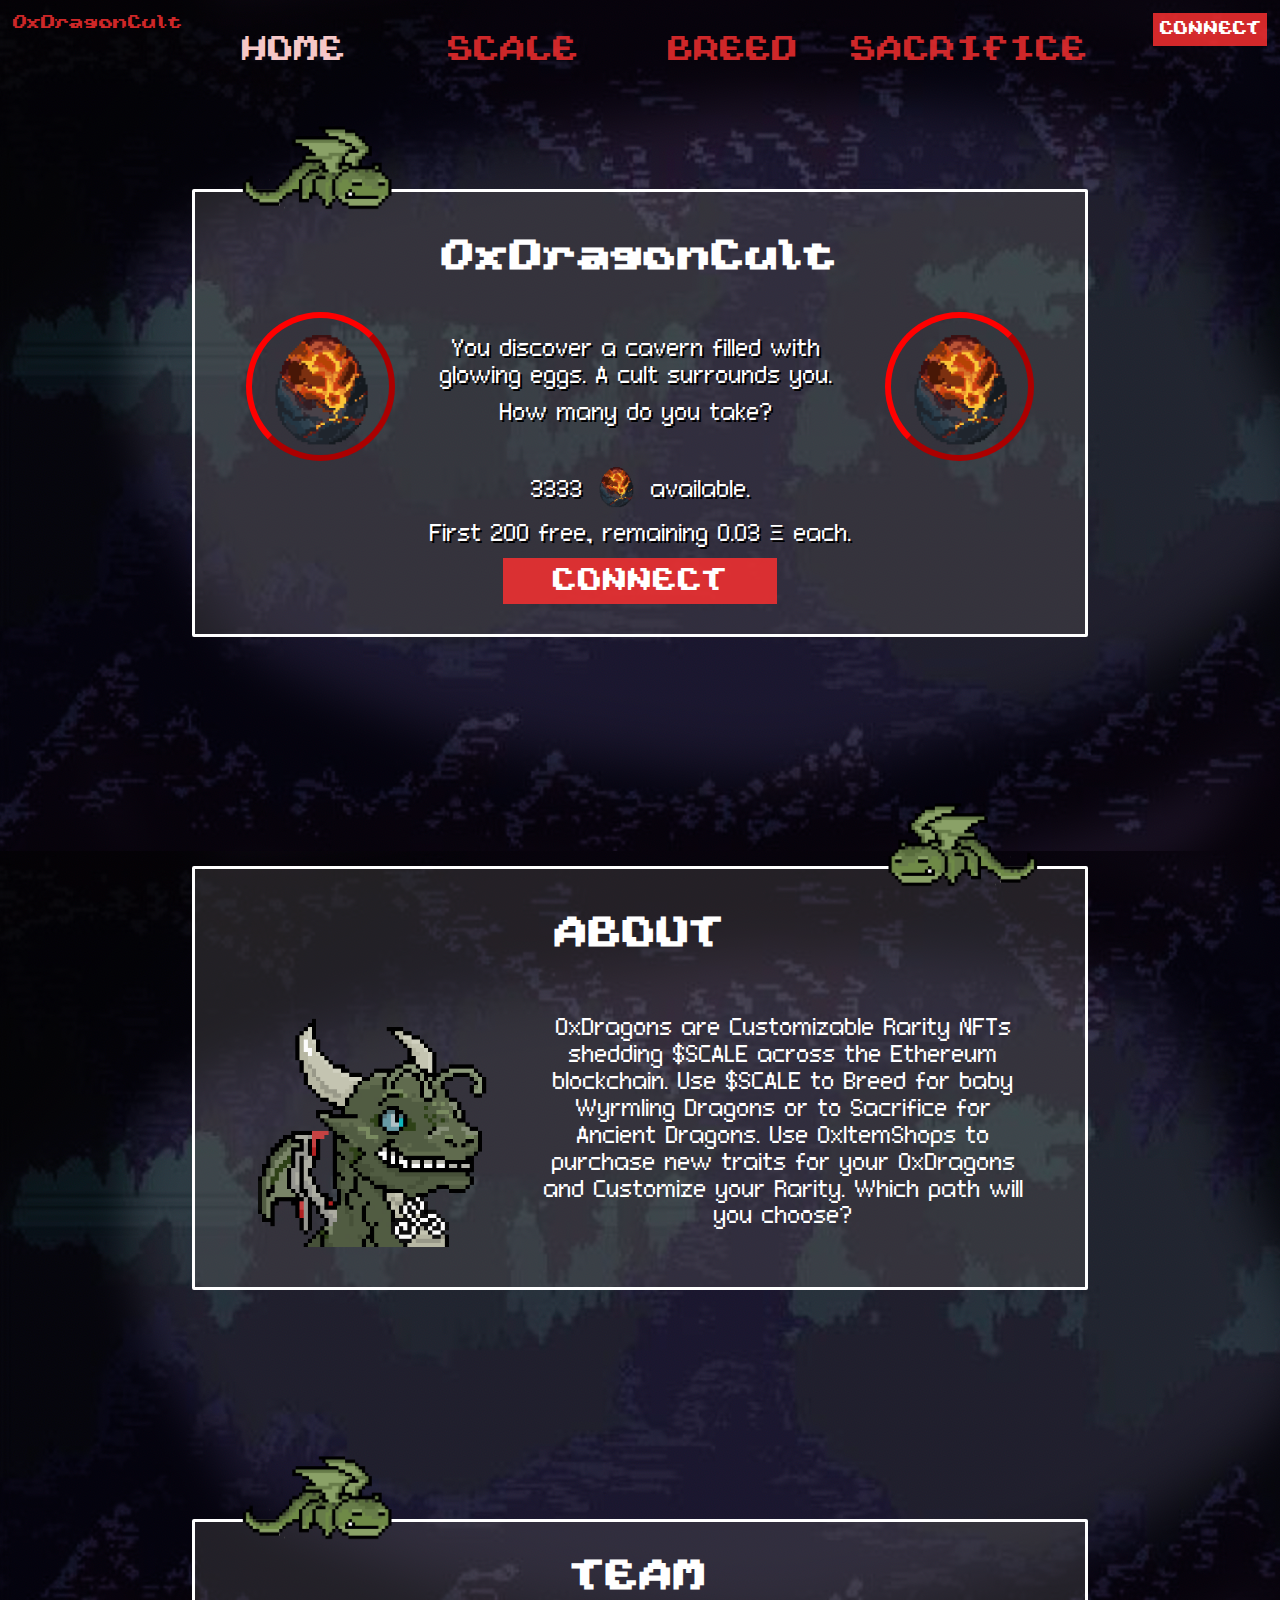
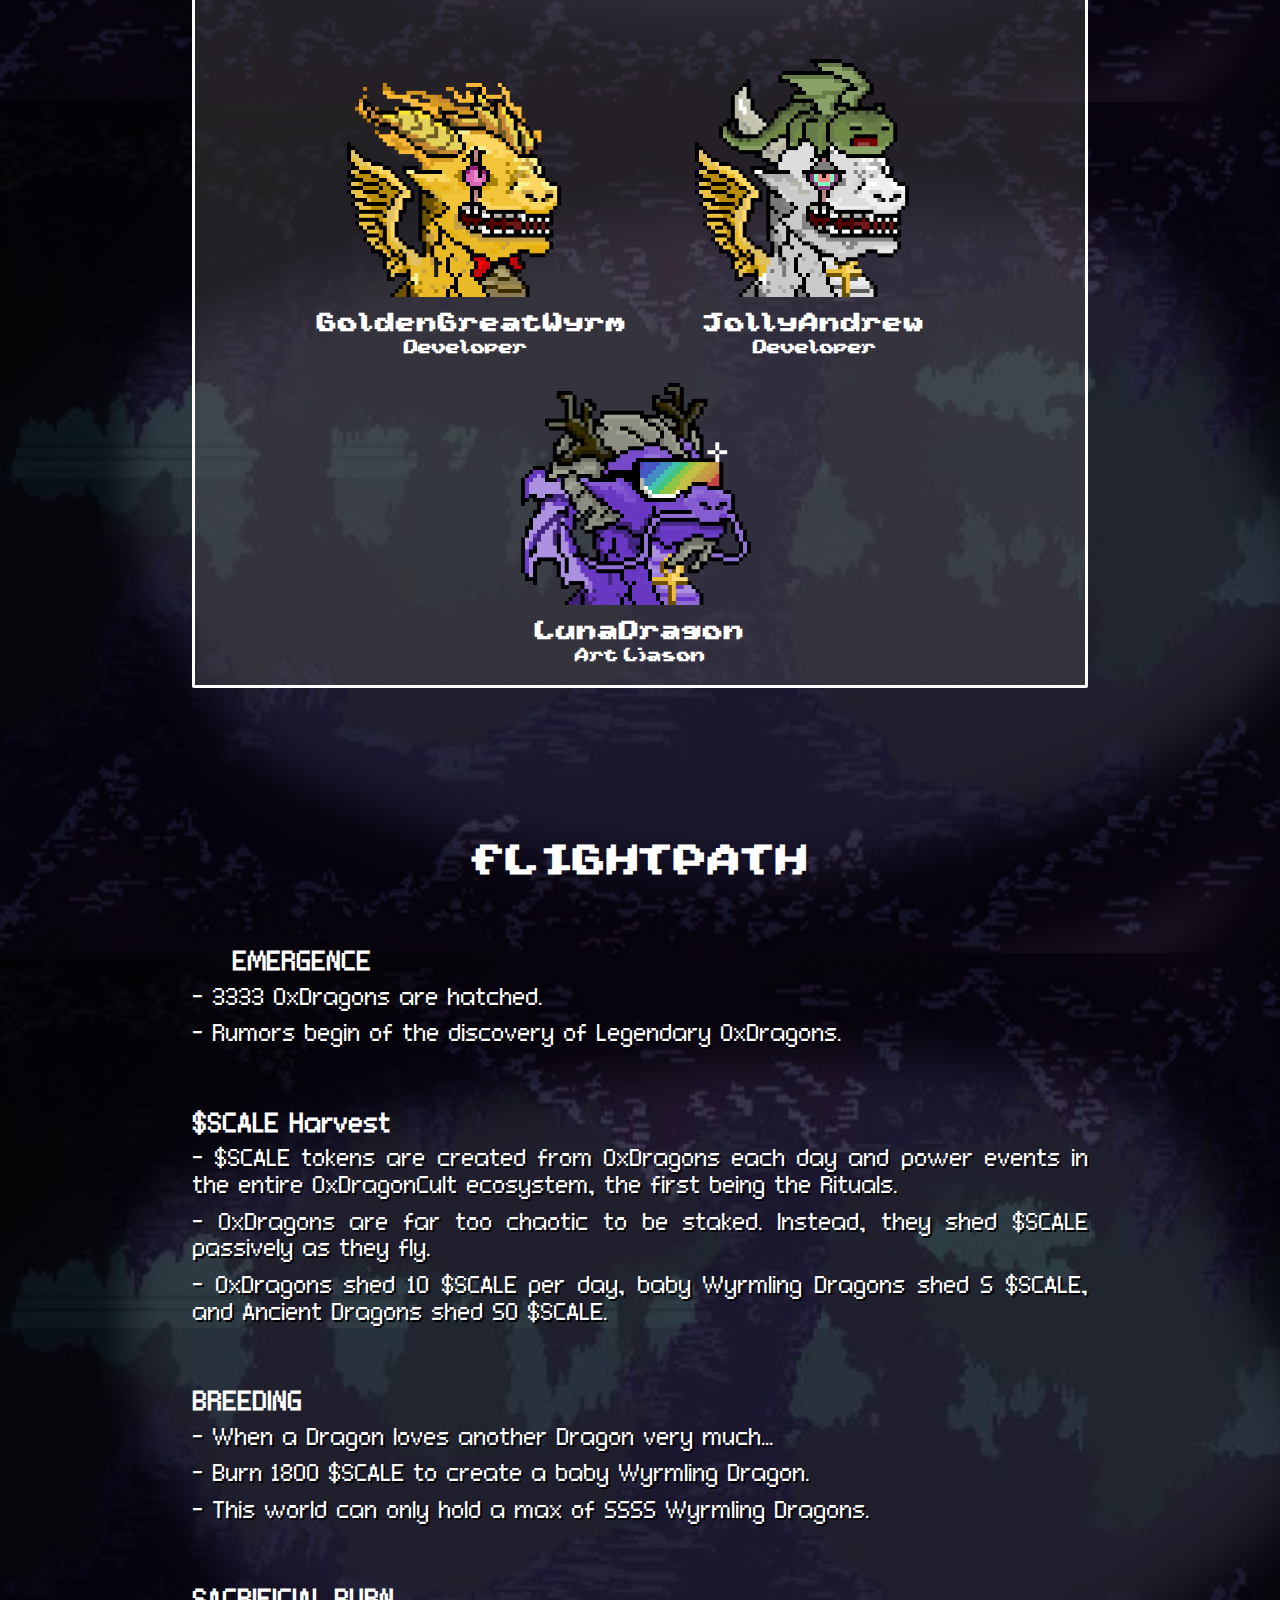
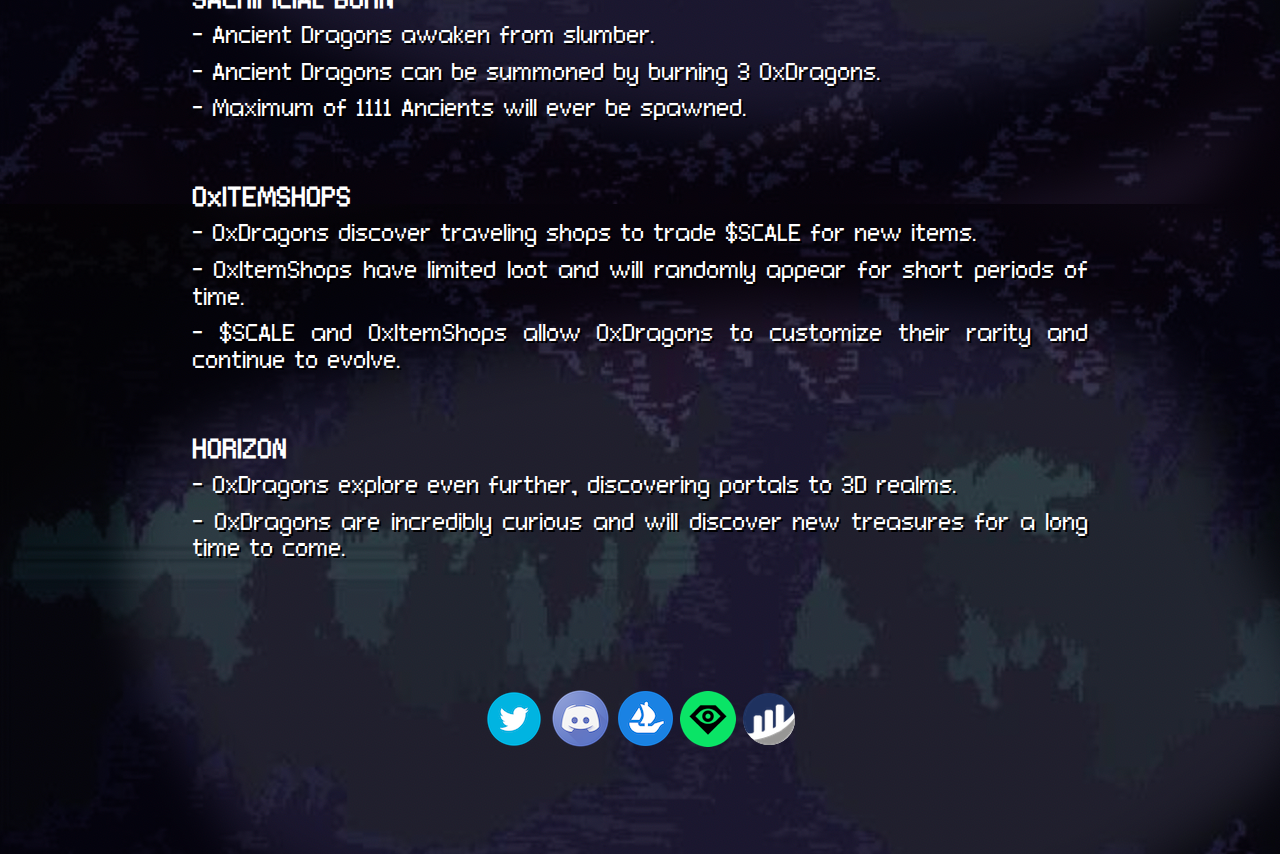
<file: index.html>
<!DOCTYPE html>
<html data-wf-page="611d0d9b752438d09b44e08e" data-wf-site="611d0d9b752438eba744e08d">

<head>
   <meta charset="utf-8">
   <title>0xDragonCult</title>
   <meta content="After years of slumber, the dragons are ready to awaken again! Claim your eggs and take to the skies!" name="description">
   <meta content="0xDragonCult" property="og:title">
   <meta content="After years of slumber, the dragons are ready to awaken again! Claim your eggs and take to the skies!" property="og:description">
   <meta content="0xDragonCult" property="twitter:title">
   <meta content="After years of slumber, the dragons are ready to awaken again! Claim your eggs and take to the skies!" property="twitter:description">
   <meta property="og:type" content="website">
   <meta property="og:image" content="https://raw.githubusercontent.com/saintmaxi/dragons/main/images/egg.gif">
   <meta property="og:image:width" content="300">
   <meta property="og:image:height" content="300">
   <meta name="twitter:image" content="https://raw.githubusercontent.com/saintmaxi/dragons/main/images/egg.gif" />
   <meta content="width=device-width, initial-scale=1" name="viewport">
   <meta content="Webflow" name="generator">
   <link href="css/dragons.webflow.css" rel="stylesheet" type="text/css">
   <link href="css/normalize.css" rel="stylesheet" type="text/css">
   <link href="css/index.css" rel="stylesheet" type="text/css">
   <script
      type="text/javascript">!function (o, c) { var n = c.documentElement, t = " w-mod-"; n.className += t + "js", ("ontouchstart" in o || o.DocumentTouch && c instanceof DocumentTouch) && (n.className += t + "touch") }(window, document);</script>
   <link href="images/egg.gif" rel="shortcut icon" type="image/x-icon">
   <link href="images/egg.gif" rel="apple-touch-icon">
</head>

<body class="body">
   <a href="/#" id="logo" class="link">0xDragonCult</a>
   <div id="top" class="wf-section">
      <div class="header w-container">
         <div class="w-layout-grid grid-header">
            <a href="./index.html" class="link w-inline-block active">
               <div class="header-menu">HOME</div>
            </a>
            <a href="./scale.html" class="link w-inline-block">
               <div class="header-menu">SCALE</div>
            </a>
            <a href="./breed.html" class="link w-inline-block">
               <div class="header-menu">BREED</div>
            </a>
            <a href="./sacrifice.html" class="link w-inline-block">
               <div class="header-menu">SACRIFICE</div>
            </a>
         </div>
      </div>
      <div class="hide-on-desktop" style="text-align: center;">
         <button id="mobile-account" href="#" class="button" onclick=connect()>CONNECT WALLET</button>
      </div>
   </div>
   <button class="button hide-on-mobile" id="account" href="#" class="clickable" onclick=connect()>CONNECT</button>
   <div id="mint" class="section body-section body-1 wf-section" style="padding-top: 0;">
      <div class="baby-img-container-left">
         <img src="images/Wyrmling Dragon.png" class="baby-sleep-img">
      </div>
      <div class="container w-container box" style="padding: 30px;">
         <div style="text-align: center;">
            <h1 class="body-heading section-title">0xDragonCult</h1><br>
            <div class="body-text" style="text-align: center;">
               <div id="bg-info">
                  <img src="images/egg.gif" class="egg-img hide-on-mobile">
                  <div id="mint-description">
                     <p style="text-align: center;">You discover a cavern filled with glowing eggs. A cult surrounds you.</p>
                     <p style="text-align: center;">How many do you take?</p>
                  </div>
                  <img src="images/egg.gif" class="egg-img hide-on-mobile">
               </div>
               <div id="mint-tools" class="hidden">
                  <p style="text-align: center;">
                     <span id="num-minted">XXXX</span>/3333 <img src="images/egg.gif" style="margin-bottom: 9px;"
                        width=50>
                     Minted
                  </p>
                  <p id="cost-div" style="text-align: center;">
                     Current Cost: <span id="current-cost">XXX <span
                           style="font-family: Arial, Helvetica, sans-serif;">Ξ</span></span>
                  </p>
                  <br class="hide-on-desktop">
                  <p id="amount-controller" style="text-align: center;">
                     <button class="increment-button" id="mint-minus" onclick="decrementClaim()">⊖</button> 
                     <span id="number-to-mint">1</span> 
                     <button class="increment-button" id="mint-plus" onclick="incrementClaim()">⊕</button><br>
                     <button class="button" id="max-button" onclick="setMaxMint()">MAX</button>
                  </p>
                  <br>
                  <button class="button" id="mint-button" onclick="mint()">MINT</button>
               </div>
               <div id="connect-section">
                  <p style="text-align: center;">
                     3333 <img src="images/egg.gif" style="margin-bottom: 9px;" width=50> available.<br>First 200 free,
                     <br class="hide-on-desktop">remaining 0.03 <span style="font-family: Arial, Helvetica, sans-serif;">Ξ</span> each.
                  </p>
                  <button class="button" id="connect-button" onclick="connect()">CONNECT</button>
               </div>
            </div>
         </div>
      </div>
   </div>
   <div id="about" class="section body-section body-1 wf-section">
      <div class="baby-img-container-right">
         <img src="images/Wyrmling Dragon.png" class="baby-sleep-img">
      </div>
      <div class="container w-container box" style="padding: 30px">
         <div style="text-align: center;">
            <h1 class="body-heading section-title">ABOUT</h1><br>
            <div class="body-text" id="about-section" style="text-align: center;">
               <img id="about-img" src="images/0xDragonGIF.gif">
               <div id="about-info">
                  0xDragons are Customizable Rarity NFTs shedding $SCALE across the Ethereum blockchain.  
                  Use $SCALE to Breed for baby Wyrmling Dragons or to Sacrifice for Ancient Dragons. 
                  Use 0xItemShops to purchase new traits for your 0xDragons and Customize your Rarity. 
                  Which path will you choose?
               </div>
            </div>
         </div>
      </div>
   </div>
      <div>
         <div id="team" class="section body-1 wf-section">
            <div class="baby-img-container-left">
               <img src="images/Wyrmling Dragon.png" class="baby-sleep-img">
            </div>
            <div class="container w-container box  w-container2">
               <div class="container w-container">
                  <h1 class="body-heading center-div section-title">TEAM</h1>
               </div>
               <div id="team-members">
                  <div class="w-inline-block center-div team-member">
                     <img src="images/GoldenGreatWyrm.png" loading="lazy" alt="">
                     <h4 class="heading-5 team">GoldenGreatWyrm</h4>
                     <h5 class="heading-5 team">Developer</h5>
                  </div>
                  <div class="w-inline-block center-div team-member">
                     <img src="images/JollyAndrew.png" loading="lazy" alt="">
                     <h4 class="heading-5 team">JollyAndrew</h4>
                     <h5 class="heading-5 team">Developer</h5>
                  </div>
                  <div class="w-inline-block center-div team-member">
                     <img src="images/LunaDragon.png" loading="lazy" alt="">
                     <h4 class="heading-5  team">LunaDragon</h4>
                     <h5 class="heading-5 team">Art Liason</h5>
                  </div>
               </div>
            </div>
         </div>

         <div id="roadmap" class="section body-1 wf-section">
            <div class="container w-container">
               <div id="inner-roadmap" class="scroll">
                  <h1 class="body-heading section-title">FLIGHTPATH</h1>
                  <div class="body-text">
                     <br>
                     <h2 class="body-heading"><span class="one">></span><span class="two">></span><span
                        class="three">></span>  EMERGENCE</h2>
                     <p>- 3333 0xDragons are hatched. </p>
                     <p>- Rumors begin of the discovery of Legendary 0xDragons.</p>
                     <!-- <p>- See Legendary Dragons on <a
                           href="=true&search[sortBy]=PRICE&search[stringTraits][0][name]=LEGENDARY&search[stringTraits][0][values][0]=Pepe%20Yeti&search[stringTraits][0][values][1]=Monkey%20King%20Yeti&search[stringTraits][0][values][2]=Mecha%20Yeti&search[stringTraits][0][values][3]=Custom%20Yeti%202&search[stringTraits][0][values][4]=Custom%20Yeti%201&search[stringTraits][0][values][5]=Chewbacca%20Yeti&search[stringTraits][0][values][6]=Celestial%20Yeti&search[stringTraits][0][values][7]=Astro%20Yeti&search[stringTraits][0][values][8]=Alien%20Yeti&search[stringTraits][0][values][9]=Alpha%20Yeti"
                           style="color: #0FFEF2" target="_blank" class="link">OpenSea⬈</a></p> -->
                           <br>
                           <h2 class="body-heading">$SCALE Harvest</h2>
                           <p>- $SCALE tokens are created from 0xDragons each day and power events in the entire 0xDragonCult ecosystem, the first being the Rituals. </p>
                           <p>- 0xDragons are far too chaotic to be staked. Instead, they shed $SCALE passively as they fly.
                           </p>
                           <p>- 0xDragons shed 10 $SCALE per day, baby Wyrmling Dragons shed 5 $SCALE, and Ancient Dragons shed 50 $SCALE.</p>
                           <br>
                           <h2 class="body-heading">BREEDING</h2>
                           <p>- When a Dragon loves another Dragon very much...</p>
                           <p>- Burn 1800 $SCALE to create a baby Wyrmling Dragon.</p>
                           <p>- This world can only hold a max of 5555 Wyrmling Dragons.</p>
                           <br>
                           <h2 class="body-heading">SACRIFICIAL BURN</h2>
                           <p>- Ancient Dragons awaken from slumber.</p>
                           <p>- Ancient Dragons can be summoned by burning 3 0xDragons.</p>
                           <p>- Maximum of 1111 Ancients will ever be spawned.</p>
                           <br>
                           <h2 class="body-heading">0xITEMSHOPS</h2>
                           <p>- 0xDragons discover traveling shops to trade $SCALE for new items.</p>
                           <p>- 0xItemShops have limited loot and will randomly appear for short periods of time.</p>
                           <p>- $SCALE and 0xItemShops allow 0xDragons to customize their rarity and continue to evolve.</p>
                           <br>
                           <h2 class="body-heading">HORIZON</h2>
                           <p>- 0xDragons explore even further, discovering portals to 3D realms.</p>
                           <p>- 0xDragons are incredibly curious and will discover new treasures for a long time to come.</p>
                  </div>
               </div>
            </div>
         </div>

         <!-- <div id="faq" class="section body-1 wf-section">
            <div class="baby-img-container-right">
               <img src="images/Wyrmling Dragon.png" class="baby-sleep-img">
            </div>
            <div class="container w-container box">
               <h1 class="body-heading section-title">FAQ</h1>
               <br>  
               <div class="body-text">
                  <h2>Q: Question 1?<h2>
                  <h4>Lorem ipsum dolor sit amet, consectetur adipiscing elit. Praesent sollicitudin a risus sit amet ullamcorper.</h4>
                  <br>
                  <h2>Q: Question 2<h2>
                  <h4>Lorem ipsum dolor sit amet, consectetur adipiscing elit. Praesent sollicitudin a risus sit amet ullamcorper.</h4>
                  <br>
                  <h2>Q: Question 3<h2>
                  <h4>Lorem ipsum dolor sit amet, consectetur adipiscing elit. Praesent sollicitudin a risus sit amet ullamcorper.</h4>
                  <br>
                  <h2>Q: Question 4<h2>
                  <h4>Lorem ipsum dolor sit amet, consectetur adipiscing elit. Praesent sollicitudin a risus sit amet ullamcorper.</h4>
                  <br>
                  <h2>Q: Question 5<h2>
                  <h4>Lorem ipsum dolor sit amet, consectetur adipiscing elit. Praesent sollicitudin a risus sit amet ullamcorper.</h4>
                  <br>  
               </div>
            </div>
         </div> -->
         <div>
            <div class="section body-section footer wf-section">
               <div class="container w-container footer-section">
                  <div class="w-row">
                     <a href="https://twitter.com/0xDragonCult" target="_blank" class="link w-inline-block">
                        <img src="images/twitter.png" loading="lazy" alt="">
                     </a>
                     <a href="https://discord.gg/kjB3SsrF2q" target="_blank" class="link w-inline-block">
                        <img src="images/discord.png" loading="lazy" alt="">
                     </a>
                     <a href="https://opensea.io/collection/0xdragoncult" target="_blank" class="link w-inline-block">
                        <img src="images/opensea.png" loading="lazy" alt="">
                     </a>
                     <a href="https://looksrare.org/collections/0xC0c7Eb8E88e7244F7C3569E483ad891F5a508a60" target="_blank" class="link w-inline-block">
                        <img src="images/looks-green.png" loading="lazy" alt="">
                     </a>
                     <a href="https://etherscan.io/address/0xC0c7Eb8E88e7244F7C3569E483ad891F5a508a60" target="_blank" class="link w-inline-block">
                        <img src="images/etherscan.png" loading="lazy" alt="">
                     </a>
                  </div>
               </div>
            </div>
         </div>
  <div id="pending-transactions"></div>
         <script
            src="https://d3e54v103j8qbb.cloudfront.net/js/jquery-3.5.1.min.dc5e7f18c8.js?site=611d0d9b752438eba744e08d"
            type="text/javascript" integrity="sha256-9/aliU8dGd2tb6OSsuzixeV4y/faTqgFtohetphbbj0="
            crossorigin="anonymous"></script>
         <script type="application/javascript" src="https://cdn-cors.ethers.io/lib/ethers-5.5.1.umd.min.js"></script>
         <link href="css/webflow.css" rel="stylesheet" type="text/css">
         <script src="./scripts/utils.js"></script>
         <script src="./scripts/mintingEthers.js"></script>

</body>

</html>
</file>
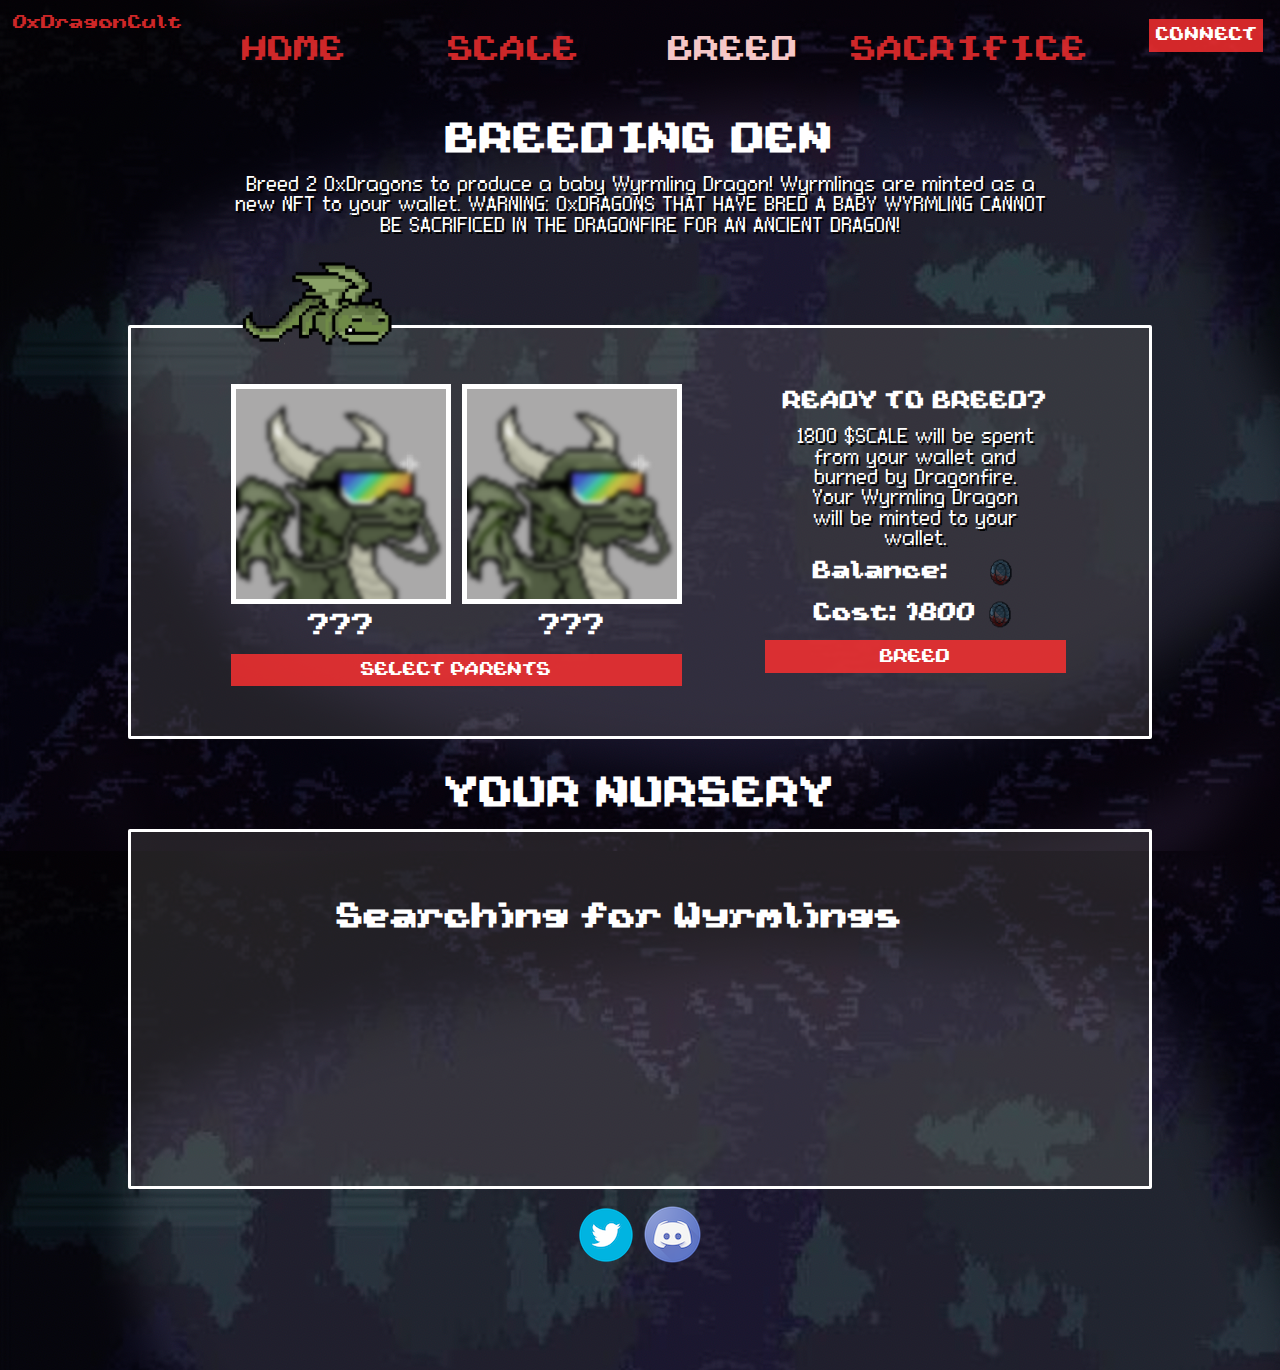
<file: breed.html>
<!DOCTYPE html>
<html data-wf-page="611d0d9b752438d09b44e08e" data-wf-site="611d0d9b752438eba744e08d">

<head>
   <meta charset="utf-8">
   <title>0xDragonCult</title>
   <meta content="After years of slumber, the dragons are ready to awaken again! Claim your eggs and take to the skies!" name="description">
   <meta content="0xDragonCult" property="og:title">
   <meta content="After years of slumber, the dragons are ready to awaken again! Claim your eggs and take to the skies!" property="og:description">
   <meta content="0xDragonCult" property="twitter:title">
   <meta content="After years of slumber, the dragons are ready to awaken again! Claim your eggs and take to the skies!" property="twitter:description">
   <meta property="og:type" content="website">
   <meta property="og:image" content="https://raw.githubusercontent.com/saintmaxi/dragons/main/images/egg.gif">
   <meta property="og:image:width" content="300">
   <meta property="og:image:height" content="300">
   <meta name="twitter:image" content="https://raw.githubusercontent.com/saintmaxi/dragons/main/images/egg.gif" />
   <meta content="width=device-width, initial-scale=1" name="viewport">
   <meta content="Webflow" name="generator">
   <link href="css/dragons.webflow.css" rel="stylesheet" type="text/css">
   <link href="css/normalize.css" rel="stylesheet" type="text/css">
   <link href="css/breed.css" rel="stylesheet" type="text/css">
   <script
      type="text/javascript">!function (o, c) { var n = c.documentElement, t = " w-mod-"; n.className += t + "js", ("ontouchstart" in o || o.DocumentTouch && c instanceof DocumentTouch) && (n.className += t + "touch") }(window, document);</script>
   <link href="images/egg.gif" rel="shortcut icon" type="image/x-icon">
   <link href="images/egg.gif" rel="apple-touch-icon">
</head>

<body class="body">
   <a href="/#" id="logo" class="link">0xDragonCult</a>
   <div id="top" class="section star-background wf-section">
      <div class="header w-container">
         <div class="w-layout-grid grid-header">
            <a href="./index.html" class="link w-inline-block">
               <div class="header-menu">HOME</div>
            </a>
            <a href="./scale.html" class="link w-inline-block">
               <div class="header-menu">SCALE</div>
            </a>
            <a href="./breed.html" class="link w-inline-block active">
               <div class="header-menu">BREED</div>
            </a>
            <a href="./sacrifice.html" class="link w-inline-block">
               <div class="header-menu">SACRIFICE</div>
            </a>
         </div>
      </div>
      <div class="hide-on-desktop" style="text-align: center;">
         <button id="mobile-account" href="#" class="button" onclick=connect()>CONNECT WALLET</button>
      </div>
   </div>
   <button class="button hide-on-mobile" id="account" href="#" class="clickable" onclick=connect()>CONNECT</button>
   <h1 class="section-title">BREEDING DEN</h1>
   <p id="breed-description"> Breed 2 0xDragons to produce a baby Wyrmling Dragon! Wyrmlings are minted as a new NFT to your wallet. WARNING: 0xDRAGONS THAT HAVE BRED A BABY WYRMLING CANNOT BE SACRIFICED IN THE DRAGONFIRE FOR AN ANCIENT DRAGON!</p>
   <div class="baby-img-container-left">
      <img src="images/Wyrmling Dragon.png" class="baby-sleep-img hide-on-mobile">
   </div>
   <div id="your-dragon-section" class="container box3">
      <div id="parents">
         <div class="parent" id="parent-1">
            <div><img src="./images/blur.png" style="background-color:rgb(170, 169, 169)"><h2>???</h2></div>
         </div>
         <div class="parent" id="parent-2">
            <div><img src="./images/blur.png" style="background-color:rgb(170, 169, 169)"><h2>???</h2></div>
         </div>
         <button id="select-parents-button" class="button" onclick="displayDragonSelect()">SELECT PARENTS</button>
      </div>
      <div id="breed-controls">
         <h2>READY TO BREED?</h2>
         <p id="breed-description-2" style="padding-top:.5vw"> 1800 $SCALE will be spent from your wallet and burned by Dragonfire. Your Wyrmling Dragon will be minted to your wallet.</p>
         <h2>Balance: <span id="your-scale"><span class="one">.</span><span class="two">.</span><span class="three">.</span></span> <img src='./images/scale.png' width=32></h2>
         <h2>Cost: 1800</span> <img src='./images/scale.png' width=32></h2>
         <button id="breed-button" class="button" onclick="breed()">BREED</button>
      </div>


   </div>
   <br>
   <h1 class="section-title">YOUR NURSERY</h1>
   <div id="your-baby-dragon-section" class="container box3">
      <h2 id="baby-label" class="hidden">Wyrmling Dragons <span id="num-babies">(<span class="one">.</span><span class="two">.</span><span class="three">.</span>)</span></h2>
      <div id="available-baby-images" style="margin-top:0;width:100%;">
         <h3>Searching for Wyrmlings <span class="one">.</span><span class="two">.</span><span class="three">.</span></h3>
      </div>
   </div>
      <div>
         <div class="section body-section footer wf-section">
            <div class="container w-container footer-section">
               <div class="w-row">
                  <a href="https://twitter.com/0xDragonCult" target="_blank" class="link w-inline-block">
                     <img src="images/twitter.png" loading="lazy" alt="">
                  </a>
                  <a href="https://discord.gg/kjB3SsrF2q" target="_blank" class="link w-inline-block">
                     <img src="images/discord.png" loading="lazy" alt="">
                  </a>
                  <!-- <a href="" target="_blank" class="link w-inline-block">
                     <img src="images/opensea.png" loading="lazy" alt="">
                  </a>
                  <a href="" target="_blank" class="link w-inline-block">
                     <img src="images/looks-green.png" loading="lazy" alt="">
                  </a>
                  <a href="https://etherscan.io/address/0x7a7983463fc91a062aafb143cd7d64695e7e02f2" target="_blank" class="link w-inline-block">
                     <img src="images/etherscan.png" loading="lazy" alt="">
                  </a> -->
               </div>
            </div>
         </div>
      </div>
  <div id="pending-transactions"></div>
      <script
         src="https://d3e54v103j8qbb.cloudfront.net/js/jquery-3.5.1.min.dc5e7f18c8.js?site=611d0d9b752438eba744e08d"
         type="text/javascript" integrity="sha256-9/aliU8dGd2tb6OSsuzixeV4y/faTqgFtohetphbbj0="
         crossorigin="anonymous"></script>
      <script type="application/javascript" src="https://cdn-cors.ethers.io/lib/ethers-5.5.1.umd.min.js"></script>
      <link href="css/webflow.css" rel="stylesheet" type="text/css">
      <script src="./scripts/utils.js"></script>
      <script src="./scripts/breedingEthers.js"></script>

</body>

</html>
</file>
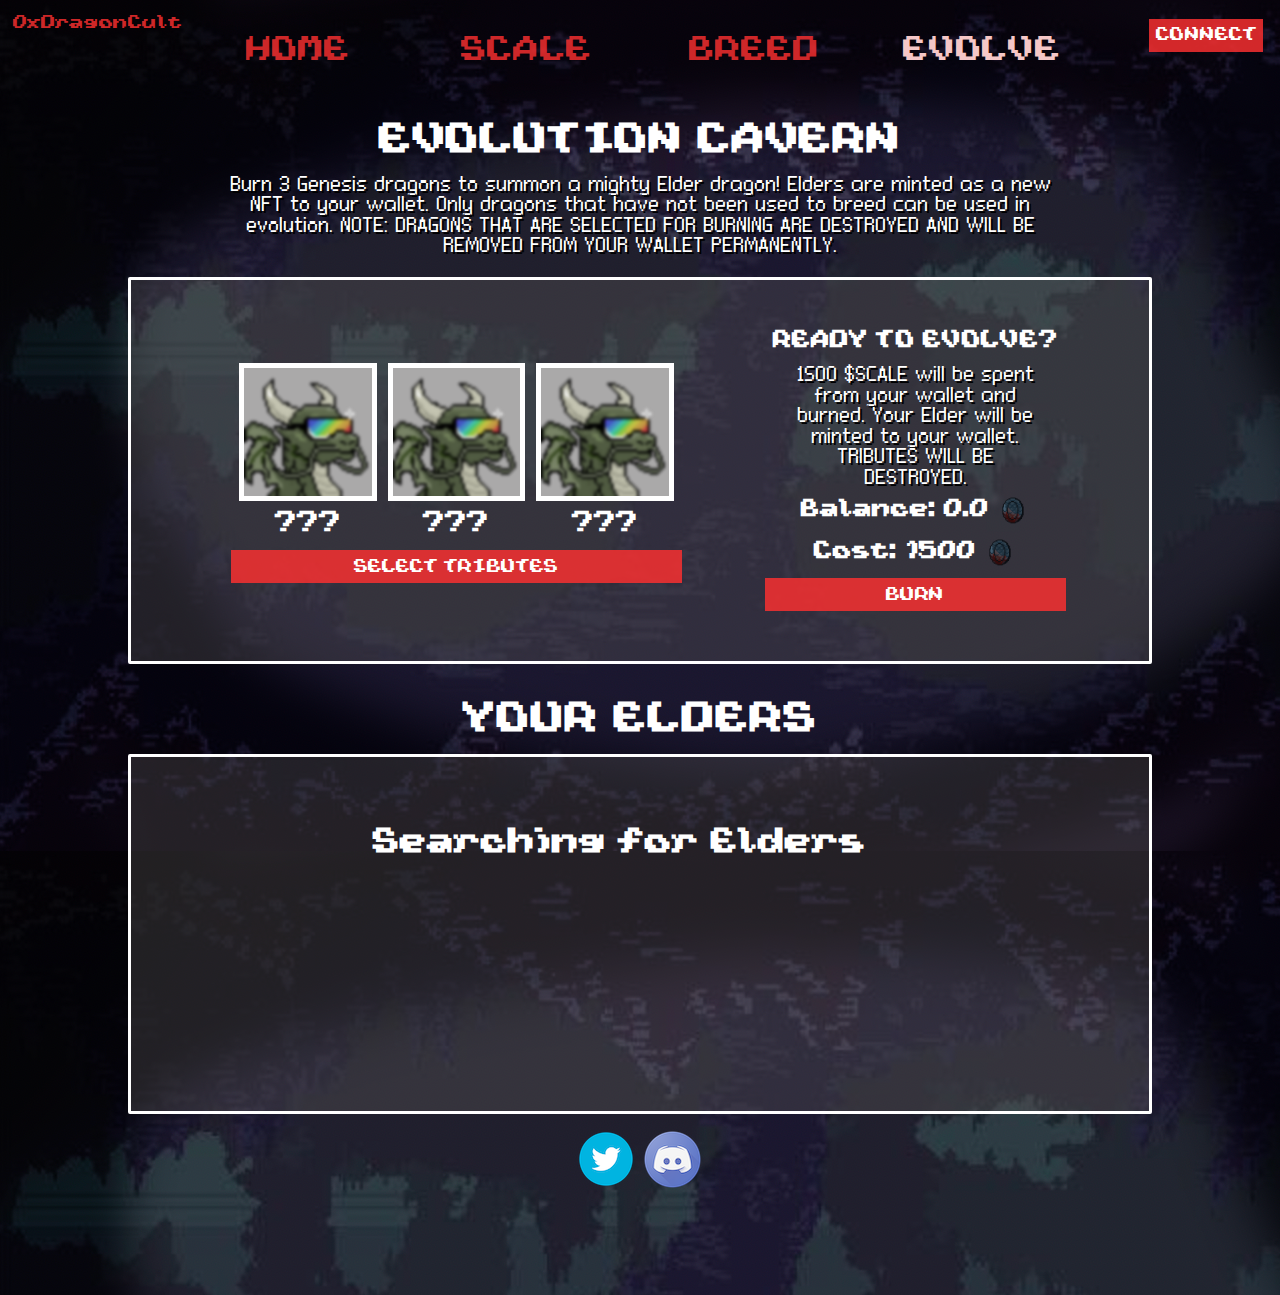
<file: evolve.html>
<!DOCTYPE html>
<html data-wf-page="611d0d9b752438d09b44e08e" data-wf-site="611d0d9b752438eba744e08d">

<head>
   <meta charset="utf-8">
   <title>0xDragonCult</title>
   <meta content="After years of slumber, the dragons are ready to awaken again! Claim your eggs and take to the skies!" name="description">
   <meta content="0xDragonCult" property="og:title">
   <meta content="After years of slumber, the dragons are ready to awaken again! Claim your eggs and take to the skies!" property="og:description">
   <meta content="0xDragonCult" property="twitter:title">
   <meta content="After years of slumber, the dragons are ready to awaken again! Claim your eggs and take to the skies!" property="twitter:description">
   <meta property="og:type" content="website">
   <meta property="og:image" content="https://raw.githubusercontent.com/saintmaxi/dragons/main/images/egg.gif">
   <meta property="og:image:width" content="300">
   <meta property="og:image:height" content="300">
   <meta name="twitter:image" content="https://raw.githubusercontent.com/saintmaxi/dragons/main/images/egg.gif" />
   <meta content="width=device-width, initial-scale=1" name="viewport">
   <meta content="Webflow" name="generator">
   <link href="css/dragons.webflow.css" rel="stylesheet" type="text/css">
   <link href="css/normalize.css" rel="stylesheet" type="text/css">
   <link href="css/evolve.css" rel="stylesheet" type="text/css">
   <script
      type="text/javascript">!function (o, c) { var n = c.documentElement, t = " w-mod-"; n.className += t + "js", ("ontouchstart" in o || o.DocumentTouch && c instanceof DocumentTouch) && (n.className += t + "touch") }(window, document);</script>
   <link href="images/egg.gif" rel="shortcut icon" type="image/x-icon">
   <link href="images/egg.gif" rel="apple-touch-icon">
</head>

<body class="body">
   <a href="/#" id="logo" class="link">0xDragonCult</a>
   <div id="top" class="section star-background wf-section">
      <div class="header w-container">
         <div class="w-layout-grid grid-header">
            <a href="./index.html" class="link w-inline-block">
               <div class="header-menu">HOME</div>
            </a>
            <a href="./scale.html" class="link w-inline-block">
               <div class="header-menu">SCALE</div>
            </a>
            <a href="./breed.html" class="link w-inline-block">
               <div class="header-menu">BREED</div>
            </a>
            <a href="./evolve.html" class="link w-inline-block active">
               <div class="header-menu">EVOLVE</div>
            </a>
         </div>
      </div>
      <div class="hide-on-desktop" style="text-align: center;">
         <button id="mobile-account" href="#" class="button" onclick=connect()>CONNECT WALLET</button>
      </div>
   </div>
   <button class="button hide-on-mobile" id="account" href="#" class="clickable" onclick=connect()>CONNECT</button>
   <h1 class="section-title">EVOLUTION CAVERN</h1>
   <p id="breed-description"> Burn 3 Genesis dragons to summon a mighty Elder dragon! Elders are minted as a new NFT to your wallet. Only dragons that have not been used to breed can be used in evolution. NOTE: DRAGONS THAT ARE SELECTED FOR BURNING ARE DESTROYED AND WILL BE REMOVED FROM YOUR WALLET PERMANENTLY.</p>
   <br>
   <div id="your-dragon-section" class="container box3">
      <div id="tributes">
         <div class="tribute" id="burn-1">
            <div><img src="./images/blur.png" style="background-color:rgb(170, 169, 169)"><h2>???</h2></div>
         </div>
         <div class="tribute" id="burn-2">
            <div><img src="./images/blur.png" style="background-color:rgb(170, 169, 169)"><h2>???</h2></div>
         </div>
         <div class="tribute" id="burn-3">
            <div><img src="./images/blur.png" style="background-color:rgb(170, 169, 169)"><h2>???</h2></div>
         </div>
         <button id="select-tributes-button" class="button" onclick="displayDragonSelect()">SELECT TRIBUTES</button>
      </div>
      <div id="breed-controls">
         <h2>READY TO EVOLVE?</h2>
         <p id="breed-description-2" style="padding-top:.5vw"> 1500 $SCALE will be spent from your wallet and burned. Your Elder will be minted to your wallet. TRIBUTES WILL BE DESTROYED.</p>
         <h2>Balance: <span id="your-scale">0.0</span> <img src='./images/scale.png' width=32></h2>
         <h2>Cost: 1500</span> <img src='./images/scale.png' width=32></h2>
         <button id="burn-button" class="button" onclick="burn()">BURN</button>
      </div>


   </div>
   <br>
   <h1 class="section-title">YOUR ELDERS</h1>
   <div id="your-elder-dragon-section" class="container box3">
      <h2 id="elder-label" class="hidden">Elder Dragons <span id="num-elders">(<span class="one">.</span><span class="two">.</span><span class="three">.</span>)</span></h2>
      <div id="available-elder-images" style="margin-top:0;width:100%;">
         <h3>Searching for Elders <span class="one">.</span><span class="two">.</span><span class="three">.</span></h3>
      </div>
   </div>
      <div>
         <div class="section body-section footer wf-section">
            <div class="container w-container footer-section">
               <div class="w-row">
                  <a href="https://twitter.com/0xDragonCult" target="_blank" class="link w-inline-block">
                     <img src="images/twitter.png" loading="lazy" alt="">
                  </a>
                  <a href="https://discord.gg/kjB3SsrF2q" target="_blank" class="link w-inline-block">
                     <img src="images/discord.png" loading="lazy" alt="">
                  </a>
                  <!-- <a href="" target="_blank" class="link w-inline-block hidden">
                     <img src="images/opensea.png" loading="lazy" alt="">
                  </a> -->
               </div>
            </div>
         </div>
      </div>
  <div id="pending-transactions"></div>
      <script
         src="https://d3e54v103j8qbb.cloudfront.net/js/jquery-3.5.1.min.dc5e7f18c8.js?site=611d0d9b752438eba744e08d"
         type="text/javascript" integrity="sha256-9/aliU8dGd2tb6OSsuzixeV4y/faTqgFtohetphbbj0="
         crossorigin="anonymous"></script>
      <script type="application/javascript" src="https://cdn-cors.ethers.io/lib/ethers-5.5.1.umd.min.js"></script>
      <link href="css/webflow.css" rel="stylesheet" type="text/css">
      <script src="./scripts/utils.js"></script>
      <script src="./scripts/evolveEthers.js"></script>

</body>

</html>
</file>
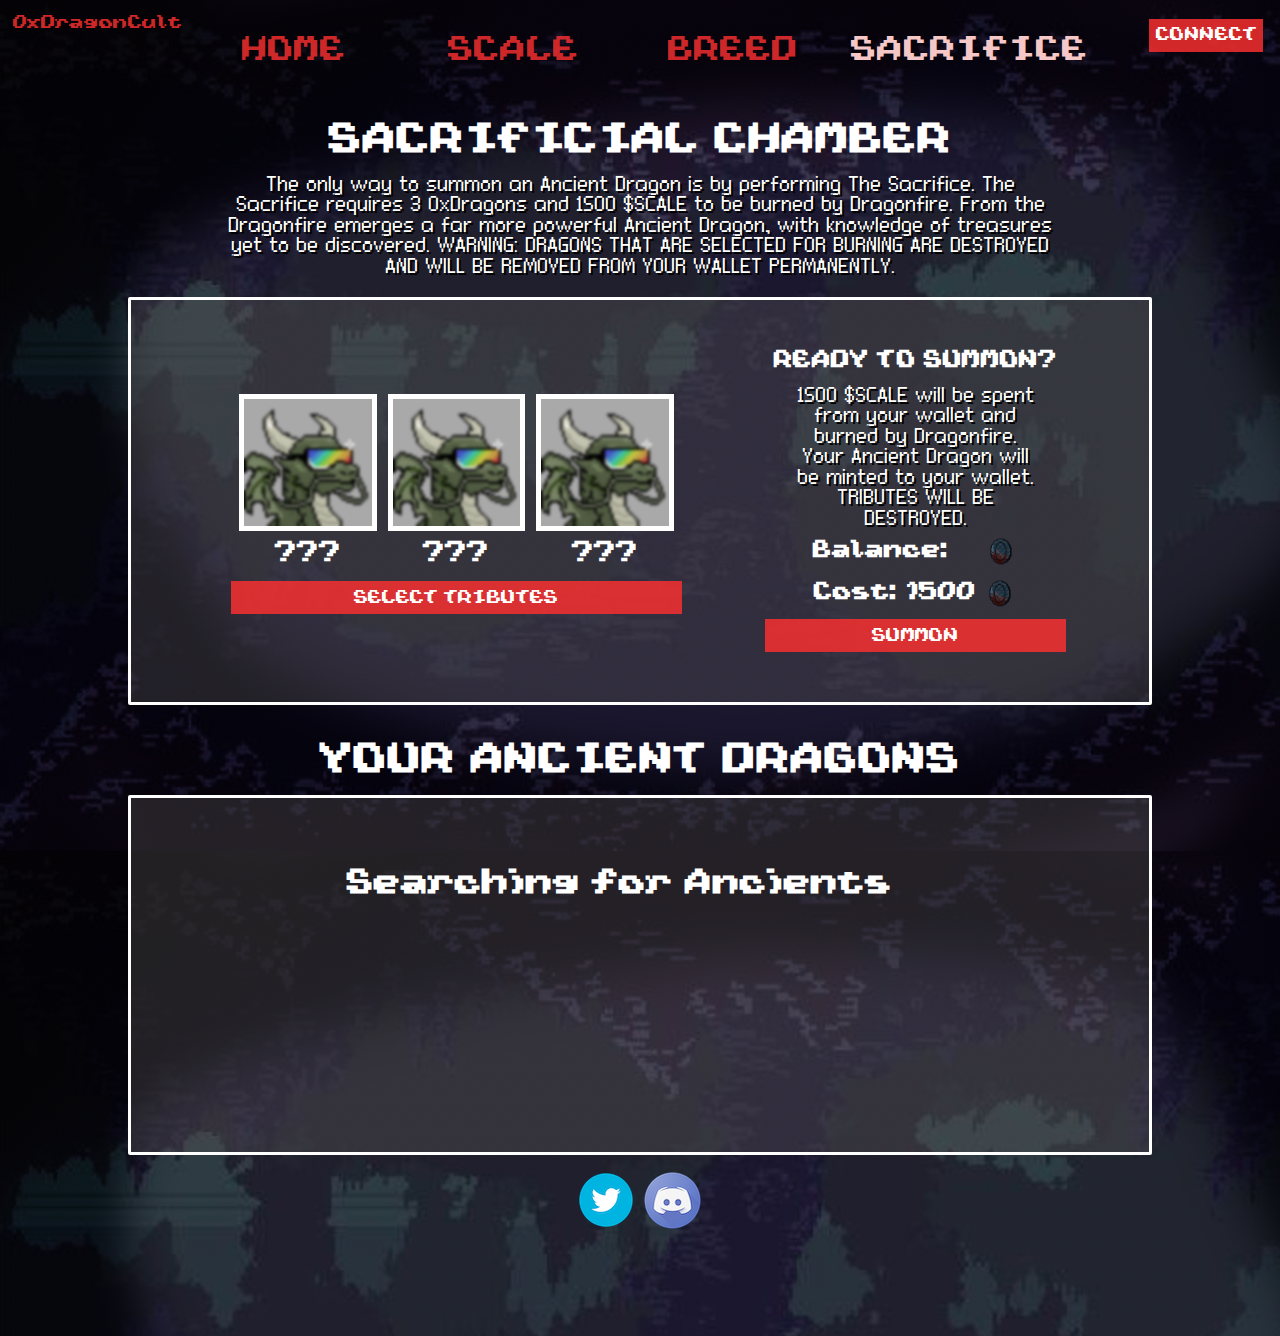
<file: sacrifice.html>
<!DOCTYPE html>
<html data-wf-page="611d0d9b752438d09b44e08e" data-wf-site="611d0d9b752438eba744e08d">

<head>
   <meta charset="utf-8">
   <title>0xDragonCult</title>
   <meta content="After years of slumber, the dragons are ready to awaken again! Claim your eggs and take to the skies!" name="description">
   <meta content="0xDragonCult" property="og:title">
   <meta content="After years of slumber, the dragons are ready to awaken again! Claim your eggs and take to the skies!" property="og:description">
   <meta content="0xDragonCult" property="twitter:title">
   <meta content="After years of slumber, the dragons are ready to awaken again! Claim your eggs and take to the skies!" property="twitter:description">
   <meta property="og:type" content="website">
   <meta property="og:image" content="https://raw.githubusercontent.com/saintmaxi/dragons/main/images/egg.gif">
   <meta property="og:image:width" content="300">
   <meta property="og:image:height" content="300">
   <meta name="twitter:image" content="https://raw.githubusercontent.com/saintmaxi/dragons/main/images/egg.gif" />
   <meta content="width=device-width, initial-scale=1" name="viewport">
   <meta content="Webflow" name="generator">
   <link href="css/dragons.webflow.css" rel="stylesheet" type="text/css">
   <link href="css/normalize.css" rel="stylesheet" type="text/css">
   <link href="css/sacrifice.css" rel="stylesheet" type="text/css">
   <script
      type="text/javascript">!function (o, c) { var n = c.documentElement, t = " w-mod-"; n.className += t + "js", ("ontouchstart" in o || o.DocumentTouch && c instanceof DocumentTouch) && (n.className += t + "touch") }(window, document);</script>
   <link href="images/egg.gif" rel="shortcut icon" type="image/x-icon">
   <link href="images/egg.gif" rel="apple-touch-icon">
</head>

<body class="body">
   <a href="/#" id="logo" class="link">0xDragonCult</a>
   <div id="top" class="section star-background wf-section">
      <div class="header w-container">
         <div class="w-layout-grid grid-header">
            <a href="./index.html" class="link w-inline-block">
               <div class="header-menu">HOME</div>
            </a>
            <a href="./scale.html" class="link w-inline-block">
               <div class="header-menu">SCALE</div>
            </a>
            <a href="./breed.html" class="link w-inline-block">
               <div class="header-menu">BREED</div>
            </a>
            <a href="./sacrifice.html" class="link w-inline-block active">
               <div class="header-menu">SACRIFICE</div>
            </a>
         </div>
      </div>
      <div class="hide-on-desktop" style="text-align: center;">
         <button id="mobile-account" href="#" class="button" onclick=connect()>CONNECT WALLET</button>
      </div>
   </div>
   <button class="button hide-on-mobile" id="account" href="#" class="clickable" onclick=connect()>CONNECT</button>
   <h1 class="section-title">SACRIFICIAL CHAMBER</h1>
   <p id="breed-description"> The only way to summon an Ancient Dragon is by performing The Sacrifice.  The Sacrifice requires 3 0xDragons and 1500 $SCALE to be burned by Dragonfire. 
      From the Dragonfire emerges a far more powerful Ancient Dragon, with knowledge of treasures yet to be discovered. WARNING: DRAGONS THAT ARE SELECTED FOR BURNING ARE DESTROYED AND WILL BE REMOVED FROM YOUR WALLET PERMANENTLY.</p>
   <br>
   <div id="your-dragon-section" class="container box3">
      <div id="tributes">
         <div class="tribute" id="burn-1">
            <div><img src="./images/blur.png" style="background-color:rgb(170, 169, 169)"><h2>???</h2></div>
         </div>
         <div class="tribute" id="burn-2">
            <div><img src="./images/blur.png" style="background-color:rgb(170, 169, 169)"><h2>???</h2></div>
         </div>
         <div class="tribute" id="burn-3">
            <div><img src="./images/blur.png" style="background-color:rgb(170, 169, 169)"><h2>???</h2></div>
         </div>
         <button id="select-tributes-button" class="button" onclick="displayDragonSelect()">SELECT TRIBUTES</button>
      </div>
      <div id="breed-controls">
         <h2>READY TO SUMMON?</h2>
         <p id="breed-description-2" style="padding-top:.5vw"> 1500 $SCALE will be spent from your wallet and burned by Dragonfire. Your Ancient Dragon will be minted to your wallet. TRIBUTES WILL BE DESTROYED.</p>
         <h2>Balance: <span id="your-scale"><span class="one">.</span><span class="two">.</span><span class="three">.</span></span> <img src='./images/scale.png' width=32></h2>
         <h2>Cost: 1500</span> <img src='./images/scale.png' width=32></h2>
         <button id="burn-button" class="button" onclick="burn()">SUMMON</button>
      </div>


   </div>
   <br>
   <h1 class="section-title">YOUR ANCIENT DRAGONS</h1>
   <div id="your-elder-dragon-section" class="container box3">
      <h2 id="elder-label" class="hidden">Ancient Dragons <span id="num-elders">(<span class="one">.</span><span class="two">.</span><span class="three">.</span>)</span></h2>
      <div id="available-elder-images" style="margin-top:0;width:100%;">
         <h3>Searching for Ancients <span class="one">.</span><span class="two">.</span><span class="three">.</span></h3>
      </div>
   </div>
      <div>
         <div class="section body-section footer wf-section">
            <div class="container w-container footer-section">
               <div class="w-row">
                  <a href="https://twitter.com/0xDragonCult" target="_blank" class="link w-inline-block">
                     <img src="images/twitter.png" loading="lazy" alt="">
                  </a>
                  <a href="https://discord.gg/kjB3SsrF2q" target="_blank" class="link w-inline-block">
                     <img src="images/discord.png" loading="lazy" alt="">
                  </a>
                  <!-- <a href="" target="_blank" class="link w-inline-block">
                     <img src="images/opensea.png" loading="lazy" alt="">
                  </a>
                  <a href="" target="_blank" class="link w-inline-block">
                     <img src="images/looks-green.png" loading="lazy" alt="">
                  </a>
                  <a href="https://etherscan.io/address/0x3D7A67A45D1C0E7A4c45EAcac24ee41b73492A6C" target="_blank" class="link w-inline-block">
                     <img src="images/etherscan.png" loading="lazy" alt="">
                  </a> -->
               </div>
            </div>
         </div>
      </div>
  <div id="pending-transactions"></div>
      <script
         src="https://d3e54v103j8qbb.cloudfront.net/js/jquery-3.5.1.min.dc5e7f18c8.js?site=611d0d9b752438eba744e08d"
         type="text/javascript" integrity="sha256-9/aliU8dGd2tb6OSsuzixeV4y/faTqgFtohetphbbj0="
         crossorigin="anonymous"></script>
      <script type="application/javascript" src="https://cdn-cors.ethers.io/lib/ethers-5.5.1.umd.min.js"></script>
      <link href="css/webflow.css" rel="stylesheet" type="text/css">
      <script src="./scripts/utils.js"></script>
      <script src="./scripts/sacrificeEthers.js"></script>

</body>

</html>
</file>
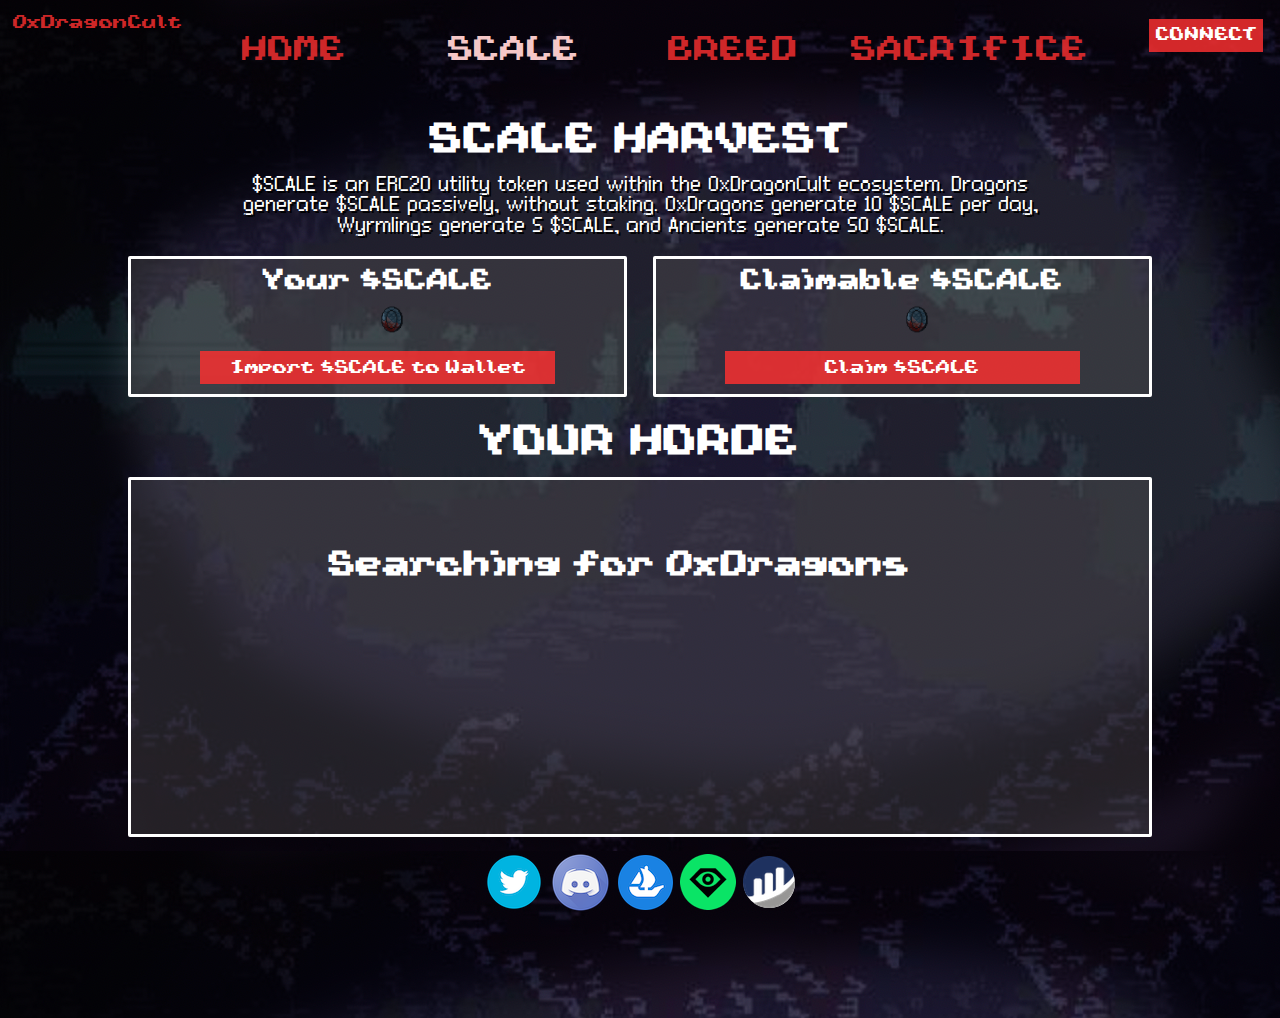
<file: scale.html>
<!DOCTYPE html>
<html data-wf-page="611d0d9b752438d09b44e08e" data-wf-site="611d0d9b752438eba744e08d">

<head>
   <meta charset="utf-8">
   <title>0xDragonCult</title>
   <meta content="After years of slumber, the dragons are ready to awaken again! Claim your eggs and take to the skies!" name="description">
   <meta content="0xDragonCult" property="og:title">
   <meta content="After years of slumber, the dragons are ready to awaken again! Claim your eggs and take to the skies!" property="og:description">
   <meta content="0xDragonCult" property="twitter:title">
   <meta content="After years of slumber, the dragons are ready to awaken again! Claim your eggs and take to the skies!" property="twitter:description">
   <meta property="og:type" content="website">
   <meta property="og:image" content="https://raw.githubusercontent.com/saintmaxi/dragons/main/images/egg.gif">
   <meta property="og:image:width" content="300">
   <meta property="og:image:height" content="300">
   <meta name="twitter:image" content="https://raw.githubusercontent.com/saintmaxi/dragons/main/images/egg.gif" />
   <meta content="width=device-width, initial-scale=1" name="viewport">
   <meta content="Webflow" name="generator">
   <link href="css/dragons.webflow.css" rel="stylesheet" type="text/css">
   <link href="css/normalize.css" rel="stylesheet" type="text/css">
   <link href="css/scale.css" rel="stylesheet" type="text/css">
   <script
      type="text/javascript">!function (o, c) { var n = c.documentElement, t = " w-mod-"; n.className += t + "js", ("ontouchstart" in o || o.DocumentTouch && c instanceof DocumentTouch) && (n.className += t + "touch") }(window, document);</script>
   <link href="images/egg.gif" rel="shortcut icon" type="image/x-icon">
   <link href="images/egg.gif" rel="apple-touch-icon">
</head>

<body class="body">
   <a href="/#" id="logo" class="link">0xDragonCult</a>
   <div id="top" class="section star-background wf-section">
      <div class="header w-container">
         <div class="w-layout-grid grid-header">
            <a href="./index.html" class="link w-inline-block">
               <div class="header-menu">HOME</div>
            </a>
            <a href="./scale.html" class="link w-inline-block active">
               <div class="header-menu">SCALE</div>
            </a>
            <a href="./breed.html" class="link w-inline-block">
               <div class="header-menu">BREED</div>
            </a>
            <a href="./sacrifice.html" class="link w-inline-block">
               <div class="header-menu">SACRIFICE</div>
            </a>
         </div>
      </div>
      <div class="hide-on-desktop" style="text-align: center;">
         <button id="mobile-account" href="#" class="button" onclick=connect()>CONNECT WALLET</button>
      </div>
   </div>
   <button class="button hide-on-mobile" id="account" href="#" class="clickable" onclick=connect()>CONNECT</button>
   <h1 class="section-title">SCALE HARVEST</h1>
   <p id="scale-description"> $SCALE is an ERC20 utility token used within the 0xDragonCult ecosystem. Dragons generate $SCALE passively, without staking. 0xDragons generate 10 $SCALE per day, Wyrmlings generate 5 $SCALE, and Ancients generate 50 $SCALE.</p>
   <br>
   <div id="scale-balances">
      <div id="your-scale-container" class="box scale-balance-container">
         <h2>Your $SCALE</h2>
         <h2><span id="your-scale"><span class="one">.</span><span class="two">.</span><span class="three">.</span></span><img src='./images/scale.png' width=32 style="margin-bottom:6px;margin-left:5px"></h2>
         <button class="button" onclick="importScaleToWallet()">Import $SCALE to Wallet </button>
      </div>
      <div class="box scale-balance-container"> 
         <h2>Claimable $SCALE</h2>
         <h2><span id="claimable-scale"><span class="one">.</span><span class="two">.</span><span class="three">.</span></span><img src='./images/scale.png' width=32 style="margin-bottom:6px;margin-left:5px"></h2>
         <button class=" button" onclick="claimScale()">Claim $SCALE </button>
      </div>
   </div>
   <h1 class="section-title">YOUR HORDE</h1>
   <div id="your-dragon-section" class="container box3">
      <h2 id="genesis-label" class="hidden">0xDragons <span id="num-genesis">(<span class="one">.</span><span class="two">.</span><span class="three">.</span>)</span></h2>
      <div id="available-dragon-images" style="margin-top:0;width:100%;">
         <h3>Searching for 0xDragons <span class="one">.</span><span class="two">.</span><span class="three">.</span></h3>
      </div>
      <h2 id="elder-label" class="hidden">Ancient Dragons <span id="num-elders">(<span class="one">.</span><span class="two">.</span><span class="three">.</span>)</span></h2>
      <div id="available-elder-images" style="margin-top:0;width:100%;">
      </div>
      <h2 id="baby-label" class="hidden">Wyrmling Dragons <span id="num-babies">(<span class="one">.</span><span class="two">.</span><span class="three">.</span>)</span></h2>
      <div id="available-baby-images" style="margin-top:0;width:100%;">
      </div>
   </div>
   <div>
      <div class="section body-section footer wf-section">
         <div class="container w-container footer-section">
            <div class="w-row">
               <a href="https://twitter.com/0xDragonCult" target="_blank" class="link w-inline-block">
                  <img src="images/twitter.png" loading="lazy" alt="">
               </a>
               <a href="https://discord.gg/kjB3SsrF2q" target="_blank" class="link w-inline-block">
                  <img src="images/discord.png" loading="lazy" alt="">
               </a>
               <a href="https://opensea.io/collection/0xdragoncult" target="_blank" class="link w-inline-block">
                  <img src="images/opensea.png" loading="lazy" alt="">
               </a>
               <a href="https://looksrare.org/collections/0xC0c7Eb8E88e7244F7C3569E483ad891F5a508a60" target="_blank" class="link w-inline-block">
                  <img src="images/looks-green.png" loading="lazy" alt="">
               </a>
               <a href="https://etherscan.io/address/0xd495B938e3d6e2Cf443742b962C59EB1BEe59F10" target="_blank" class="link w-inline-block">
                  <img src="images/etherscan.png" loading="lazy" alt="">
               </a>
            </div>
         </div>
      </div>
   </div>
  <div id="pending-transactions"></div>
      <script
         src="https://d3e54v103j8qbb.cloudfront.net/js/jquery-3.5.1.min.dc5e7f18c8.js?site=611d0d9b752438eba744e08d"
         type="text/javascript" integrity="sha256-9/aliU8dGd2tb6OSsuzixeV4y/faTqgFtohetphbbj0="
         crossorigin="anonymous"></script>
      <script type="application/javascript" src="https://cdn-cors.ethers.io/lib/ethers-5.5.1.umd.min.js"></script>
      <link href="css/webflow.css" rel="stylesheet" type="text/css">
      <script src="./scripts/utils.js"></script>
      <script src="./scripts/scaleEthers.js"></script>

</body>

</html>
</file>
<file: css/dragons.webflow.css>
@font-face {  
	font-family: 'Wayfarer';
	src: URL('../css/WayfarersToyBoxRegular-gxxER.ttf') format('truetype');
}  

@font-face {  
	font-family: 'Pixel';
	/* src: URL('../css/ConnectionIi-2wj8.otf') format('truetype');
	 */
	src: URL('../css/Connection-arMJ.otf') format('truetype');

}  

.w-layout-grid {
	display: -ms-grid;
	display: grid;
	grid-auto-columns: 1fr;
	-ms-grid-columns: 1fr 1fr;
	grid-template-columns: 1fr 1fr;
	-ms-grid-rows: auto auto;
	grid-template-rows: auto auto;
	grid-row-gap: 16px;
	grid-column-gap: 16px
}

html, body {
	overscroll-behavior: none;
	font-family: 'Wayfarer', sans-serif;
	margin: 0;
	width: 100%;
	height: 100%;
}

select {
	color: black;
	font-size: 23px;
	line-height: 25px;
	padding-bottom: 5px;
}

.hidden {
	display: none;
}

p {
	text-align: justify;
	font-size: 1.7vw !important;
	line-height: 2.1vw !important;
	text-shadow: 2px 2px black;
}

#logo {
	position: absolute;
    display: inline;
    text-align: center;
    top: 1vw;
    left: 1vw;
	font-size: 1vw;
}

#account {
	position: absolute;
	display: inline;
	text-align: center;
    top: 1vw;
    right: 1vw;
	font-size: 1vw;
  }


.body {
	background-image: url(../images/bg.png);
	font-family: 'Wayfarer', sans-serif;
	background-size: auto;
	background-repeat: repeat;
	color: white;
}

.grid {
	justify-items: center;
	-webkit-box-align: center;
	-webkit-align-items: center;
	-ms-flex-align: center;
	align-items: center;
	grid-template-areas: "Area Area";
	-ms-grid-columns: 1fr 1fr 1fr 1fr 1fr;
	grid-template-columns: 1fr 1fr 1fr 1fr 1fr;
	-ms-grid-rows: auto;
	grid-template-rows: auto
}

.grid-header {
	justify-items: center;
	-webkit-box-align: center;
	-webkit-align-items: center;
	-ms-flex-align: center;
	align-items: center;
	grid-template-areas: "Area Area";
	-ms-grid-columns: 1fr 1fr 1fr 1fr;
	grid-template-columns: 1fr 1fr 1fr 1fr;
	-ms-grid-rows: auto;
	grid-template-rows: auto
}

.header-text {
	font-size: 30px;
	line-height: 45px
}

.header {
	padding-top: 40px;
	padding-bottom: 40px
}

.header-menu {
	font-size: 1.8vw;
}

.text-block {
	font-size: 25px;
	line-height: 30px
}

.text-block-2 {
	font-size: 25px;
	line-height: 30px
}

.body-text {
	font-size: 33px;
	line-height: 33px;
	text-align: left;
	font-family: 'Pixel';
}

.hide-on-desktop {
	display: none !important;
}

.baby-sleep-img {
	width:150px;
	margin-top: 5px;
}

.baby-img-container-left {
	width: 70%;
	margin:auto;
	position:relative;
	bottom:-21px;
	left:50px;
}

.baby-img-container-right {
	width: 70%;
	margin:auto;
	position:relative;
	bottom:-21px;
	right:50px;
	transform: scaleX(-1);
}

#bg-info {
    text-align: center;
    display: -webkit-box;
    display: -webkit-flex;
    display: -ms-flexbox;
    display: flex;
    -webkit-box-orient: horizontal;
    -webkit-box-direction: normal;
    -webkit-flex-direction: row;
    -ms-flex-direction: row;
    flex-direction: row;
    -webkit-box-pack: center;
    -webkit-justify-content: center;
    -ms-flex-pack: center;
    justify-content: center;
    -webkit-flex-wrap: wrap;
    -ms-flex-wrap: wrap;
    flex-wrap: wrap;
    -webkit-box-align: center;
    -webkit-align-items: center;
    -ms-flex-align: center;
    align-items: center;
}

.egg-img {
	width: 18%;
	height:100%;
	display: inline-block;
	border-radius: 50%;
	border: .2em red outset;
    animation: glow 1.6s linear infinite;
}

#mint-description {
	width:52%;
	display: inline-block;
	margin-left:3%;
	margin-right:4%;
}

#number-to-mint {
	font-size:3.5vw;
	line-height:4vw;
}

.increment-button {
	font-size:4vw;
	line-height:4vw;
	background-color: transparent;
}

.increment-button:hover {
	cursor: pointer;
}

@keyframes glow {
    0% {
        -webkit-box-shadow:0px 0px 0px 0px rgba(252, 48, 48, 0.836);
        -moz-box-shadow: 0px 0px 0px 0px rgba(252, 48, 48, 0.836);
        box-shadow: 0px 0px 0px 0px rgba(252, 48, 48, 0.836);
		background-color: transparent;
    }
    50% {
        -webkit-box-shadow:0px 0px 50px 1px rgba(252, 48, 48, 0.836);
        -moz-box-shadow: 0px 0px 50px 1px rgba(252, 48, 48, 0.836);
        box-shadow: 0px 0px 50px 1px rgba(252, 48, 48, 0.836);
		background-color: rgba(252, 48, 48, 0.836);
    }
    100% {
        -webkit-box-shadow:0px 0px 0px 0px rgba(252, 48, 48, 0.836);
        -moz-box-shadow: 0px 0px 0px 0px rgba(252, 48, 48, 0.836);
        box-shadow: 0px 0px 0px 0px rgba(252, 48, 48, 0.836);
		background-color: transparent;;
    }
}

#about-section {
    text-align: center;
    display: -webkit-box;
    display: -webkit-flex;
    display: -ms-flexbox;
    display: flex;
    -webkit-box-orient: horizontal;
    -webkit-box-direction: normal;
    -webkit-flex-direction: row;
    -ms-flex-direction: row;
    flex-direction: row;
    -webkit-box-pack: center;
    -webkit-justify-content: center;
    -ms-flex-pack: center;
    justify-content: center;
    -webkit-flex-wrap: wrap;
    -ms-flex-wrap: wrap;
    flex-wrap: wrap;
	align-items: center;
}

#about-img {
    margin: 10px;
    /* border: 3px solid white;
	background-color: rgb(170, 169, 169); */
    width: 30%;
    min-width: 200px;
    min-height: 200px;
}

#about-info {
    width:60%;
    margin-left:2%
}

.description-container {
	max-width: 800px
}

.message-container {
	max-width: 900px;
	padding-bottom: 100px
}

.message-div {
	padding: 15px 20px;
	border-style: solid;
	border-width: 4px;
	border-color: #00fff2;
	border-radius: 9px
}

.message-text {
	font-family: 'Wayfarer', sans-serif;
	font-size: 20px;
	line-height: 25px;
	text-align: center
}

.banner-text {
	font-family: 'Wayfarer', sans-serif;
	color: white;
	font-size: 50px;
	text-align: center;
}

#public {
	display: none;
}

.section {
	padding-top: 40px;
	padding-bottom: 100px !important;
	background-position: 0 0;
	background-size: 500px

}

.section.star-background {
	background-position: 50% 50%;
	background-size: 500px
}

.banner img {
	object-fit: fill;
	z-index: -5;
}

.banner-img3 {
	margin-top: 13vh;
}

.gradiant{
  background:rgba(255, 255, 255, 0) linear-gradient(to bottom, rgba(0, 0, 0, 0) 10%, rgb(0 0 0 / 10%) 40%, rgb(0 0 0 / 50%) 75%, rgb(0 0 0) 100%) repeat scroll 0 0;
  position: relative;
  margin-top: -200px;
  height: 200px;
}

.section.footer {
	padding-top: 10px;
	padding-bottom: 10px;
	background-position: 100% 50%;
	background-size: cover;
	background-repeat: no-repeat;
}

.footer .link {
	transition: transform ease 300ms;
}

.footer .link:hover {
  transform: translate(0, -5px);
}

.lightning{
  position: fixed;
  top: 0;
  left: 0;
  width: 100%;
  height: 100%;
  background: url('../images/lightning.png');
  background-position: center center;
  background-origin: content-box;
  background-size: cover;
  background-attachment: fixed;
  -webkit-filter: brightness(2);
  filter: brightness(2);
  -o-filter: brightness(2);
  -moz-filter: brightness(2);
  z-index: -1;
}

#team-members {
    text-align: center;
    display: -webkit-box;
    display: -webkit-flex;
    display: -ms-flexbox;
    display: flex;
    -webkit-box-orient: horizontal;
    -webkit-box-direction: normal;
    -webkit-flex-direction: row;
    -ms-flex-direction: row;
    flex-direction: row;
    -webkit-box-pack: center;
    -webkit-justify-content: center;
    -ms-flex-pack: center;
    justify-content: center;
    -webkit-flex-wrap: wrap;
    -ms-flex-wrap: wrap;
    flex-wrap: wrap;
    -webkit-box-align: center;
    -webkit-align-items: center;
    -ms-flex-align: center;
    align-items: center;
}

.team-member {
	width: 35%;
	margin: 3%;
	margin-bottom: 0 !important;
	margin-top: 0 !important;
	text-align: center;
}

.team-member img {
	/* border: 3px solid white;
	background-color: grey; */
	width: 80%;
	margin: 10px;
}

#reveal-countdown{ 
	font-size: 20px;
}

#balance {
	color: white;
}

#claimable{
	color: white;
}

.flashit{
	-webkit-animation: flash ease-out 8s infinite;
	-moz-animation: flash ease-out 8s infinite;
	animation: flash ease-out 8s infinite;
	animation-delay: 0s;
}

@-webkit-keyframes flash {
	from { opacity: 0; } 
  92% { opacity: 0; }
	93% { opacity: 0.6; }
  94% { opacity: 0.2; }
  96% { opacity: 0.9; } 
	to { opacity: 0; }
}

@keyframes flash {
	from { opacity: 0; } 
    92% { opacity: 0; }
	93% { opacity: 0.6; }
    94% { opacity: 0.2; }
    96% { opacity: 1; } 
	to { opacity: 0; }
}

#claim {
	padding:  10px;
}

.section-2 {
	background-position: 50% 50%;
	background-size: cover;
}

.grid-2 {
	-ms-grid-columns: 1fr;
	grid-template-columns: 1fr;
	-ms-grid-rows: auto auto auto auto;
	grid-template-rows: auto auto auto auto
}

.footer-text {
	font-size: 18px
}

.footer-text.big {
	font-size: 30px;
	line-height: 35px
}

.footer-section {
	margin: auto;
	padding: 5px;
	width: 100%;
	text-align: center;
}

.center-div {
	display: -webkit-box;
	display: -webkit-flex;
	display: -ms-flexbox;
	display: flex;
	margin-bottom: 50px;
	-webkit-box-orient: vertical;
	-webkit-box-direction: normal;
	-webkit-flex-direction: column;
	-ms-flex-direction: column;
	flex-direction: column;
	-webkit-box-pack: center;
	-webkit-justify-content: center;
	-ms-flex-pack: center;
	justify-content: center;
	-webkit-box-align: center;
	-webkit-align-items: center;
	-ms-flex-align: center;
	align-items: center
}

.button {
	background-color: rgba(252, 48, 48, 0.836);
	color: white;
	font-size: 1.7vw;
	padding: .5vw;
	font-family: 'Wayfarer';
}

#mint-button, #connect-button {
	width: 33%;
}

#mint-button {
	height: 4vw;
}

.link {
	color: rgba(252, 48, 48, 0.836);
	text-decoration: none
}

.button:hover {
	background-color: rgb(245, 199, 199);
}

.link:hover {
	color: rgb(245, 199, 199);
}

.active {
	color: rgb(245, 199, 199);
}

.section-title{
	font-size:  2.3vw;
	text-align: center;
}

h2 {
	font-size:  1.9vw;
	line-height:  1.9vw;
}

h4 {
	font-size:  1.4vw;
	line-height:  1.8vw;
}

h5 {
	font-size:  1vw !important;
	line-height:  1.3vw !important;
}

.grid-3 {
	justify-items: center;
	-webkit-box-align: center;
	-webkit-align-items: center;
	-ms-flex-align: center;
	align-items: center;
	-ms-grid-columns: 1fr 1fr 1fr;
	grid-template-columns: 1fr 1fr 1fr;
	-ms-grid-rows: auto;
	grid-template-rows: auto
}

.grid-4 {
	-ms-grid-columns: 1fr 1fr 1fr;
	grid-template-columns: 1fr 1fr 1fr;
	-ms-grid-rows: auto;
	grid-template-rows: auto
}

.image-show {
	display: -webkit-box;
	display: -webkit-flex;
	display: -ms-flexbox;
	display: flex;
	-webkit-box-orient: vertical;
	-webkit-box-direction: normal;
	-webkit-flex-direction: column;
	-ms-flex-direction: column;
	flex-direction: column;
	-webkit-box-align: center;
	-webkit-align-items: center;
	-ms-flex-align: center;
	align-items: center
}

.div-block {
	padding-top: 5px;
	padding-right: 15px;
	padding-left: 15px;
	background-color: hsla(0, 0%, 100%, .21);
	opacity: 1
}

.banner-img {
	width: 100%;
}

#title-name {
	margin-top: 10vh;
	text-align: center;
	font-size: 17vh;
	margin-bottom: 5vh;
	line-height: 17vh;
	color: #eded78;
	text-shadow: 6px 7px #795a23, 0 1px 7px black, 1px 0 black, 0 -1px black;
}

#title-footer{
	text-align: center;
	font-size: 5vh;
	margin-bottom: 10vh;
	line-height: 5vh;
	color: #eded78;
	text-shadow: 6px 7px #795a23, 0 1px 7px black, 1px 0 black, 0 -1px black;
}

.show-image {
	margin-bottom: 10px;
}


#pending-transactions {
    text-align: center;
    min-width: 20%;
    position: fixed;
    bottom: 20px;
    left: 20px;
    z-index: 99999999;
  }
  
.loading-div {
    cursor: pointer;
    width: 100%;
    text-decoration: none;
    height: 5%;
	background-color: rgba(95, 92, 92);
    border: solid white .3em;
    color: white;
    font-size: .8vw;
    line-height: 1.1vw;
    padding: 20px;
    text-align: center;
}

.etherscan-link {
    text-decoration: none;
}

#error-popup, #status-popup {
	background-color: rgba(95, 92, 92);
    z-index: 99999;
    position:fixed;
    top:50%;
    left: 50%;
    transform: translate(-50%, -50%);
    width: 53vw;
    height: 35vh;
    border: solid .3em white;
    border-radius: .2em;
    text-align: center;
    box-shadow: 0 0 5000px 5000px rgba(0,0,0,0.88);
}

#error-popup p, #status-popup p {
    width: 100%;
    font-size: 3vw;
    line-height: 3vw;
    position: absolute;
    color: white;
    top: 50%;
    left: 50%;
	padding: 1vw;
    transform: translate(-50%, -50%);
    text-align: center;
}

@keyframes blinker {
    50% {
      opacity: 0;
    }
}

.blinking {
    animation: blinker 1.6s linear infinite;
}

.success {
    background-color: rgb(49, 219, 49) !important;
	color: black !important;
}

.failure {
    background-color: #F72119 !important;
}

#block-screen, #block-screen-error, #block-screen-status, #block-screen-approval, #block-screen-loading {
    z-index: 9998;
    width: 100vw;
    opacity: 0;
    position: absolute;
    top: 0;
}


@media screen and (max-width: 1000px) {

	.grid {
	    grid-template-areas:
	        "Area Area"
	        "Area-2 Area-2"
	        "Area-3 Area-3";
	    -ms-grid-columns: 1fr 1fr;
	    grid-template-columns: 1fr 1fr;
	    -ms-grid-rows: auto auto auto;
	    grid-template-rows: auto auto auto;
	    text-align: center;
	}

	.banner-img3 {
		margin-top: 13vh;
	}

	.gradiant{
	  background:rgba(255, 255, 255, 0) linear-gradient(to bottom, rgba(0, 0, 0, 0) 10%, rgb(0 0 0 / 10%) 40%, rgb(0 0 0 / 50%) 75%, rgb(0 0 0) 100%) repeat scroll 0 0;
	  position: relative;
	  margin-top: -200px;
	  height: 200px;
	  width:  100%;
	}

	.banner-img3 {
		margin-top: 13vh;
	}

	#roadmap, #team, #inner-roadmap, #faq {
		padding: 5px;
	}

	.footer-section {
		margin: auto;
		padding: 5px;
		width: 100%;
		text-align: center;
	}

	.fall {
		visibility: hidden;
	}
}

.banner {
	padding-top: 10px;
	position: relative;
	z-index: -2;
}

.team {
	margin-top: 5px;
	margin-bottom: 0px;
}

@media only screen and (max-width: 720px) {

	.banner-img3 {
		margin-top: 13vh;
		max-width: 720px;
	}

	.gradiant{
	  background:rgba(255, 255, 255, 0) linear-gradient(to bottom, rgba(0, 0, 0, 0) 10%, rgb(0 0 0 / 10%) 40%, rgb(0 0 0 / 50%) 75%, rgb(0 0 0) 100%) repeat scroll 0 0;
	  position: relative;
	  margin-top: -200px;
	  height: 200px;
	  max-width: 1080px;
	}
}

.account-container {
	float: right;
	margin-top: 20px;
	margin-right: 20px;
}

.mint-container {
	text-align: center;
}

.title-image{
    display:block;
    margin:auto;
    margin-top: 50px;
}


.fix{
    position:fixed;
    bottom:0px;
    left:0%;
    max-width: 20vw;
    max-height: 20vh;
    z-index: -1;
}

.fix2{
    position:fixed;
    bottom:0px;
    right:0%;
    max-width: 20vw;
    max-height: 20vh;
    z-index: -1;
}

.fixed-banner{
	position:fixed;
    bottom:0px;
    z-index: -1;
}


.meteor1{
    position:fixed;
    top:100px;
    right:600px;
    max-width: 100px;
    max-height: 100px;
    z-index: -3;
}

.meteor2{
    position:fixed;
    top:0px;
    right:0%;
    max-width: 100px;
    max-height: 100px;
    z-index: -3;
}

.meteor3{
    position:fixed;
    top:-300px;
    right:800px;
    max-width: 50px;
    max-height: 50px;
    z-index: -3;
}

.meteor4{
    position:fixed;
    top:-600px;
    right:1000px;
    max-width: 120px;
    max-height: 120px;
    z-index: -3;
}

.meteor5{
    position:fixed;
    top:-500px;
    right:-500px;
    max-width: 120px;
    max-height: 120px;
    z-index: -3;
}

.meteor6{
    position:fixed;
    top:-500px;
    right:-1000px;
    max-width: 120px;
    max-height: 120px;
    z-index: -3;
}

.ufo{
    position:fixed;
    top:15%;
    left:-100px;
    max-width: 120px;
    max-height: 120px;
    z-index: -3;
}


.box {
	border-style: solid;
	border-color: white;
	border-radius: 2px;
	padding: 20px;
	background-color: rgba(95, 92, 92, 0.336);
}

.box2 {
	background-color: rgba(95, 92, 92, 0.336);
}

.box3 {
	background-color: rgba(95, 92, 92, 0.336);
	padding: 50px;
	border-style: solid;
	border-color: white;
	border-radius: 2px;
	min-height: 60vh;
}


@media screen and (max-width:1200px) {
	.grid-header {
		justify-items: center;
		-webkit-box-align: center;
		-webkit-align-items: center;
		-ms-flex-align: center;
		align-items: center;
		grid-template-areas: "Area Area";
		-ms-grid-columns: 1fr 1fr;
		grid-template-columns: 1fr 1fr;
		-ms-grid-rows: auto;
		grid-template-rows: auto
	}
}

@media screen and (max-width:991px) {
	#logo {
		position: initial;
		display: block;
		text-align: center;
		font-size: 3vh;
		margin: auto;
		padding-top: 10px;
		padding-bottom: 10px;
		text-decoration: underline;
	}


    .section-title {
        font-size: 3vh;
        text-align: center;
    }

	h2 {
		font-size:  3.4vh;
		line-height: 3.4vh;
	}

	h3 {
		font-size:  2.4vh !important;
		line-height:  2.9vh !important;
	}

	h4 {
		font-size:  2vh;
		line-height:  2.4vh;
	}

	h5 {
		font-size:  1.8vh !important;
		line-height:  2vh !important;
	}

	.baby-sleep-img {
		width: 150px;
		margin-top: 0;
		z-index: 1000000;
	}

	.baby-img-container-left {
		width: 90%;
		margin:auto;
		position:relative;
		bottom:-22px;
		left:15px;
	}
	
	#about-img {
		width: 90%;
	}

	#about-info {
		width: 99%;
		margin: 0;
		font-size: 2.8vh;
		line-height: 2.8vh;
	}


	.baby-img-container-right {
		width: 90%;
		margin:auto;
		position:relative;
		bottom:-22px;
		right:15px;
		transform: scaleX(-1);
	}

	#number-to-mint {
        font-size:8vh;
		line-height:9vh;
	}

	.increment-button {
        font-size:7vh;
		line-height:7vh;
    }

	#mint-button, #connect-button {
		width: 90%;
		height: 50px;
	}

	#amount-controller {
		padding: 0 !important;
	}

	.team-member {
		width: 95%;
		margin: 2%;
	}

	.button {
		font-size: 2.3vh;
		line-height: 2.3vh ;	
		padding: 5px;
	}

	p {
		font-size: 2.8vh !important;
		line-height: 2.8vh !important;
		margin: 0 !important;
		padding: 10px !important;
	}

	.hide-on-mobile {
        display: none !important;
    }

	.hide-on-desktop {
		display: block !important;
	}

	#mobile-account {
		width:90%;
	  }

	#mint-description {
		width:95%;
		display: inline-block;
		margin-left:3%;
		margin-right:4%;
	}

	#about {
		padding: 0;
	}

	.header {
		padding-top: 10px;
		padding-right: 40px;
		padding-left: 40px
	}

	.header-menu {
		font-size: 2.5vh;
		margin: 5px;
	}

	.description-container {
		padding-right: 40px;
		padding-left: 40px
	}
	.message-container {
		padding-right: 20px;
		padding-left: 20px
	}

	.box3 {
		margin-top: 15vh;
		width: 100%;
		position: relative;
		background-color: rgba(95, 92, 92, 0.336);
		padding: 50px;
		min-height: 40vh;
	}
	#minting-countdown {
		font-size: 2vh;
	}

	#pending-transactions {
        min-width: 85%;
        position: fixed;
        bottom: 20px;
        left: 50%;
        transform: translate(-50%, 0);
      }
    
      .loading-div {
        font-size: 3vw !important;
        line-height: 3.9vw !important;
      }

    #error-popup, #status-popup {
        width: 75vw;
        height: 15vh;
    }

    #error-popup p, #status-popup p {
        font-size: 4vw;
        line-height: 4vw;
        width: 80%;
    }

}

@media screen and (max-width:767px) {
	.header {
		padding-right: 20px;
		padding-left: 20px
	}
	.description-container {
		padding-right: 20px;
		padding-left: 20px
	}
	.container {
	}
	.grid-4 {
		display: -webkit-box;
		display: -webkit-flex;
		display: -ms-flexbox;
		display: flex;
		-webkit-box-orient: vertical;
		-webkit-box-direction: normal;
		-webkit-flex-direction: column;
		-ms-flex-direction: column;
		flex-direction: column
	}
}

@media screen and (max-width:479px) {
	.grid {
		grid-template-areas: "Area Area" "Area-2 Area-2" "Area-3 Area-3";
		-ms-grid-columns: 1fr 1fr;
		grid-template-columns: 1fr 1fr;
		-ms-grid-rows: auto auto auto;
		grid-template-rows: auto auto auto;
		text-align: center
	}
	.header {
		padding-bottom: 20px
	}
	.message-div {
		padding: 10px 15px
	}
	.button.connect-button {
		margin-top: 0
	}
}

.mint-section {
	padding-top: 50px;
}

#top {
	padding-bottom: 0px;
	padding-top: 0px;
}

#about {
	z-index: 4;
}

#w-node-_8118cffc-f364-eab8-b603-6e541b8596ac-9b44e08e {
	-ms-grid-row: span 1;
	grid-row-start: span 1;
	-ms-grid-row-span: 1;
	grid-row-end: span 1;
	-ms-grid-column: span 2;
	grid-column-start: span 2;
	-ms-grid-column-span: 2;
	grid-column-end: span 2
}
</file>
<file: css/index.css>
@media screen and (max-width: 991px) {

    p {
        padding: 20px;
        margin: 0;
        font-size: 20px;
    }

    .section-title {
        font-size: 3vh;
        text-align: center;
    }

    .body-heading {
        text-align: center;
        margin: 0;
        margin-top: 10px;
    }

    #about-info {
        font-size: 2.8vh !important;
        line-height: 3.3vh !important;
    }

}

@keyframes blinker {
    50% {
      opacity: 0;
    }
}

#max-button {
    margin-top: .75vw;
}

.blinking {
    animation: blinker 1.6s linear infinite;
}


.one {
    opacity: 0;
    -webkit-animation: dot 1.3s infinite;
    -webkit-animation-delay: 0.0s;
    animation: dot 1.3s infinite;
    animation-delay: 0.0s;
  }
  
  .two {
    opacity: 0;
    -webkit-animation: dot 1.3s infinite;
    -webkit-animation-delay: 0.2s;
    animation: dot 1.3s infinite;
    animation-delay: 0.2s;
  }
  
  .three {
    opacity: 0;
    -webkit-animation: dot 1.3s infinite;
    -webkit-animation-delay: 0.3s;
    animation: dot 1.3s infinite;
    animation-delay: 0.3s;
  }
  
  @-webkit-keyframes dot {
    0% {
        opacity: 0;
    }
    50% {
        opacity: 0;
    }
    100% {
        opacity: 1;
    }
  }
  
  @keyframes dot {
    0% {
        opacity: 0;
    }
    50% {
        opacity: 0;
    }
    100% {
        opacity: 1;
    }
  }

  #about-info {
      font-size: 1.7vw;
      line-height: 2.1vw;
  }
</file>
<file: css/webflow.css>
@font-face{font-family:webflow-icons;src:url([data-uri]) format('truetype');font-weight:400;font-style:normal}[class^=w-icon-],[class*=" w-icon-"]{font-family:webflow-icons!important;speak:none;font-style:normal;font-weight:400;font-variant:normal;text-transform:none;line-height:1;-webkit-font-smoothing:antialiased;-moz-osx-font-smoothing:grayscale}.w-icon-slider-right:before{content:"\e600"}.w-icon-slider-left:before{content:"\e601"}.w-icon-nav-menu:before{content:"\e602"}.w-icon-arrow-down:before,.w-icon-dropdown-toggle:before{content:"\e603"}.w-icon-file-upload-remove:before{content:"\e900"}.w-icon-file-upload-icon:before{content:"\e903"}*{-webkit-box-sizing:border-box;-moz-box-sizing:border-box;box-sizing:border-box}html{height:100%}body{margin:0;min-height:100%;background-color:#fff;font-family:Arial,sans-serif;font-size:14px;line-height:20px;color:#333}img{max-width:100%;vertical-align:middle;display:inline-block}html.w-mod-touch *{background-attachment:scroll!important}.w-block{display:block}.w-inline-block{max-width:100%;display:inline-block}.w-clearfix:before,.w-clearfix:after{content:" ";display:table;grid-column-start:1;grid-row-start:1;grid-column-end:2;grid-row-end:2}.w-clearfix:after{clear:both}.w-hidden{display:none}.w-button{display:inline-block;padding:9px 15px;background-color:#3898ec;color:#fff;border:0;line-height:inherit;text-decoration:none;cursor:pointer;border-radius:0}input.w-button{-webkit-appearance:button}html[data-w-dynpage] [data-w-cloak]{color:transparent!important}.w-webflow-badge,.w-webflow-badge *{position:static;left:auto;top:auto;right:auto;bottom:auto;z-index:auto;display:block;visibility:visible;overflow:visible;overflow-x:visible;overflow-y:visible;box-sizing:border-box;width:auto;height:auto;max-height:none;max-width:none;min-height:0;min-width:0;margin:0;padding:0;float:none;clear:none;border:0 transparent;border-radius:0;background:0 0;background-image:none;background-position:0% 0%;background-size:auto auto;background-repeat:repeat;background-origin:padding-box;background-clip:border-box;background-attachment:scroll;background-color:transparent;box-shadow:none;opacity:1;transform:none;transition:none;direction:ltr;font-family:inherit;font-weight:inherit;color:inherit;font-size:inherit;line-height:inherit;font-style:inherit;font-variant:inherit;text-align:inherit;letter-spacing:inherit;text-decoration:inherit;text-indent:0;text-transform:inherit;list-style-type:disc;text-shadow:none;font-smoothing:auto;vertical-align:baseline;cursor:inherit;white-space:inherit;word-break:normal;word-spacing:normal;word-wrap:normal}.w-webflow-badge{position:fixed!important;display:inline-block!important;visibility:visible!important;opacity:1!important;z-index:2147483647!important;top:auto!important;right:12px!important;bottom:12px!important;left:auto!important;color:#aaadb0!important;background-color:#fff!important;border-radius:3px!important;padding:6px 8px 6px 6px!important;font-size:12px!important;opacity:1!important;line-height:14px!important;text-decoration:none!important;transform:none!important;margin:0!important;width:auto!important;height:auto!important;overflow:visible!important;white-space:nowrap;box-shadow:0 0 0 1px rgba(0,0,0,.1),0 1px 3px rgba(0,0,0,.1);cursor:pointer}.w-webflow-badge>img{display:inline-block!important;visibility:visible!important;opacity:1!important;vertical-align:middle!important}h1,h2,h3,h4,h5,h6{font-weight:700;margin-bottom:10px}h1{font-size:38px;line-height:44px;margin:1vw}h3{font-size:24px;line-height:30px;margin-top:20px}h5{font-size:14px;line-height:20px;margin-top:10px}h6{font-size:12px;line-height:18px;margin-top:10px}p{margin-top:0;margin-bottom:10px}blockquote{margin:0 0 10px;padding:10px 20px;border-left:5px solid #e2e2e2;font-size:18px;line-height:22px}figure{margin:0;margin-bottom:10px}figcaption{margin-top:5px;text-align:center}ul,ol{margin-top:0;margin-bottom:10px;padding-left:40px}.w-list-unstyled{padding-left:0;list-style:none}.w-embed:before,.w-embed:after{content:" ";display:table;grid-column-start:1;grid-row-start:1;grid-column-end:2;grid-row-end:2}.w-embed:after{clear:both}.w-video{width:100%;position:relative;padding:0}.w-video iframe,.w-video object,.w-video embed{position:absolute;top:0;left:0;width:100%;height:100%}fieldset{padding:0;margin:0;border:0}button,html input[type=button],input[type=reset]{border:0;cursor:pointer;-webkit-appearance:button}.w-form{margin:0 0 15px}.w-form-done{display:none;padding:20px;text-align:center;background-color:#ddd}.w-form-fail{display:none;margin-top:10px;padding:10px;background-color:#ffdede}label{display:block;margin-bottom:5px;font-weight:700}.w-input,.w-select{display:block;width:100%;height:38px;padding:8px 12px;margin-bottom:10px;font-size:14px;line-height:1.428571429;color:#333;vertical-align:middle;background-color:#fff;border:1px solid #ccc}.w-input:-moz-placeholder,.w-select:-moz-placeholder{color:#999}.w-input::-moz-placeholder,.w-select::-moz-placeholder{color:#999;opacity:1}.w-input:-ms-input-placeholder,.w-select:-ms-input-placeholder{color:#999}.w-input::-webkit-input-placeholder,.w-select::-webkit-input-placeholder{color:#999}.w-input:focus,.w-select:focus{border-color:#3898ec;outline:0}.w-input[disabled],.w-select[disabled],.w-input[readonly],.w-select[readonly],fieldset[disabled] .w-input,fieldset[disabled] .w-select{cursor:not-allowed;background-color:#eee}textarea.w-input,textarea.w-select{height:auto}.w-select{background-color:#f3f3f3}.w-select[multiple]{height:auto}.w-form-label{display:inline-block;cursor:pointer;font-weight:400;margin-bottom:0}.w-radio{display:block;margin-bottom:5px;padding-left:20px}.w-radio:before,.w-radio:after{content:" ";display:table;grid-column-start:1;grid-row-start:1;grid-column-end:2;grid-row-end:2}.w-radio:after{clear:both}.w-radio-input{margin:4px 0 0;margin-top:1px \9;line-height:normal;float:left;margin-left:-20px}.w-radio-input{margin-top:3px}.w-file-upload{display:block;margin-bottom:10px}.w-file-upload-input{width:.1px;height:.1px;opacity:0;overflow:hidden;position:absolute;z-index:-100}.w-file-upload-default,.w-file-upload-uploading,.w-file-upload-success{display:inline-block;color:#333}.w-file-upload-error{display:block;margin-top:10px}.w-file-upload-default.w-hidden,.w-file-upload-uploading.w-hidden,.w-file-upload-error.w-hidden,.w-file-upload-success.w-hidden{display:none}.w-file-upload-uploading-btn{display:flex;font-size:14px;font-weight:400;cursor:pointer;margin:0;padding:8px 12px;border:1px solid #ccc;background-color:#fafafa}.w-file-upload-file{display:flex;flex-grow:1;justify-content:space-between;margin:0;padding:8px 9px 8px 11px;border:1px solid #ccc;background-color:#fafafa}.w-file-upload-file-name{font-size:14px;font-weight:400;display:block}.w-file-remove-link{margin-top:3px;margin-left:10px;width:auto;height:auto;padding:3px;display:block;cursor:pointer}.w-icon-file-upload-remove{margin:auto;font-size:10px}.w-file-upload-error-msg{display:inline-block;color:#ea384c;padding:2px 0}.w-file-upload-info{display:inline-block;line-height:38px;padding:0 12px}.w-file-upload-label{display:inline-block;font-size:14px;font-weight:400;cursor:pointer;margin:0;padding:8px 12px;border:1px solid #ccc;background-color:#fafafa}.w-icon-file-upload-icon,.w-icon-file-upload-uploading{display:inline-block;margin-right:8px;width:20px}.w-icon-file-upload-uploading{height:20px}.w-container{margin-left:auto;margin-right:auto;max-width:70%}.w-container:before,.w-container:after{content:" ";display:table;grid-column-start:1;grid-row-start:1;grid-column-end:2;grid-row-end:2}.w-container:after{clear:both}.w-container .w-row{margin-left:-10px;margin-right:-10px}.w-row:before,.w-row:after{content:" ";display:table;grid-column-start:1;grid-row-start:1;grid-column-end:2;grid-row-end:2}.w-row:after{clear:both}.w-row .w-row{margin-left:0;margin-right:0}.w-col{position:relative;float:left;width:100%;min-height:1px;padding-left:10px;padding-right:10px}.w-col .w-col{padding-left:0;padding-right:0}.w-col-1{width:8.33333333%}.w-col-2{width:16.66666667%}.w-col-3{width:25%}.w-col-4{width:33.33333333%}.w-col-5{width:41.66666667%}.w-col-6{width:50%}.w-col-7{width:58.33333333%}.w-col-8{width:66.66666667%}.w-col-9{width:75%}.w-col-10{width:83.33333333%}.w-col-11{width:91.66666667%}.w-col-12{width:100%}.w-hidden-main{display:none!important}@media screen and (max-width:991px){.w-container{max-width:728px}.w-hidden-main{display:inherit!important}.w-hidden-medium{display:none!important}.w-col-medium-1{width:8.33333333%}.w-col-medium-2{width:16.66666667%}.w-col-medium-3{width:25%}.w-col-medium-4{width:33.33333333%}.w-col-medium-5{width:41.66666667%}.w-col-medium-6{width:50%}.w-col-medium-7{width:58.33333333%}.w-col-medium-8{width:66.66666667%}.w-col-medium-9{width:75%}.w-col-medium-10{width:83.33333333%}.w-col-medium-11{width:91.66666667%}.w-col-medium-12{width:100%}.w-col-stack{width:100%;left:auto;right:auto}}@media screen and (max-width:767px){.w-hidden-main{display:inherit!important}.w-hidden-medium{display:inherit!important}.w-hidden-small{display:none!important}.w-row,.w-container .w-row{margin-left:0;margin-right:0}.w-col{width:100%;left:auto;right:auto}.w-col-small-1{width:8.33333333%}.w-col-small-2{width:16.66666667%}.w-col-small-3{width:25%}.w-col-small-4{width:33.33333333%}.w-col-small-5{width:41.66666667%}.w-col-small-6{width:50%}.w-col-small-7{width:58.33333333%}.w-col-small-8{width:66.66666667%}.w-col-small-9{width:75%}.w-col-small-10{width:83.33333333%}.w-col-small-11{width:91.66666667%}.w-col-small-12{width:100%}}@media screen and (max-width:479px){.w-container{max-width:none}.w-hidden-main{display:inherit!important}.w-hidden-medium{display:inherit!important}.w-hidden-small{display:inherit!important}.w-hidden-tiny{display:none!important}.w-col{width:100%}.w-col-tiny-1{width:8.33333333%}.w-col-tiny-2{width:16.66666667%}.w-col-tiny-3{width:25%}.w-col-tiny-4{width:33.33333333%}.w-col-tiny-5{width:41.66666667%}.w-col-tiny-6{width:50%}.w-col-tiny-7{width:58.33333333%}.w-col-tiny-8{width:66.66666667%}.w-col-tiny-9{width:75%}.w-col-tiny-10{width:83.33333333%}.w-col-tiny-11{width:91.66666667%}.w-col-tiny-12{width:100%}}.w-widget{position:relative}.w-widget-map{width:100%;height:400px}.w-widget-map label{width:auto;display:inline}.w-widget-map img{max-width:inherit}.w-widget-map .gm-style-iw{text-align:center}.w-widget-map .gm-style-iw>button{display:none!important}.w-widget-twitter{overflow:hidden}.w-widget-twitter-count-shim{display:inline-block;vertical-align:top;position:relative;width:28px;height:20px;text-align:center;background:#fff;border:#758696 solid 1px;border-radius:3px}.w-widget-twitter-count-shim *{pointer-events:none;-webkit-user-select:none;-moz-user-select:none;-ms-user-select:none;user-select:none}.w-widget-twitter-count-shim .w-widget-twitter-count-inner{position:relative;font-size:15px;line-height:12px;text-align:center;color:#999;font-family:serif}.w-widget-twitter-count-shim .w-widget-twitter-count-clear{position:relative;display:block}.w-widget-twitter-count-shim.w--large{width:36px;height:28px}.w-widget-twitter-count-shim.w--large .w-widget-twitter-count-inner{font-size:18px;line-height:18px}.w-widget-twitter-count-shim:not(.w--vertical){margin-left:5px;margin-right:8px}.w-widget-twitter-count-shim:not(.w--vertical).w--large{margin-left:6px}.w-widget-twitter-count-shim:not(.w--vertical):before,.w-widget-twitter-count-shim:not(.w--vertical):after{top:50%;left:0;border:solid transparent;content:" ";height:0;width:0;position:absolute;pointer-events:none}.w-widget-twitter-count-shim:not(.w--vertical):before{border-color:transparent;border-right-color:#5d6c7b;border-width:4px;margin-left:-9px;margin-top:-4px}.w-widget-twitter-count-shim:not(.w--vertical).w--large:before{border-width:5px;margin-left:-10px;margin-top:-5px}.w-widget-twitter-count-shim:not(.w--vertical):after{border-color:transparent;border-right-color:#fff;border-width:4px;margin-left:-8px;margin-top:-4px}.w-widget-twitter-count-shim:not(.w--vertical).w--large:after{border-width:5px;margin-left:-9px;margin-top:-5px}.w-widget-twitter-count-shim.w--vertical{width:61px;height:33px;margin-bottom:8px}.w-widget-twitter-count-shim.w--vertical:before,.w-widget-twitter-count-shim.w--vertical:after{top:100%;left:50%;border:solid transparent;content:" ";height:0;width:0;position:absolute;pointer-events:none}.w-widget-twitter-count-shim.w--vertical:before{border-color:transparent;border-top-color:#5d6c7b;border-width:5px;margin-left:-5px}.w-widget-twitter-count-shim.w--vertical:after{border-color:transparent;border-top-color:#fff;border-width:4px;margin-left:-4px}.w-widget-twitter-count-shim.w--vertical .w-widget-twitter-count-inner{font-size:18px;line-height:22px}.w-widget-twitter-count-shim.w--vertical.w--large{width:76px}.w-widget-gplus{overflow:hidden}.w-background-video{position:relative;overflow:hidden;height:500px;color:#fff}.w-background-video>video{background-size:cover;background-position:50% 50%;position:absolute;margin:auto;width:100%;height:100%;right:-100%;bottom:-100%;top:-100%;left:-100%;object-fit:cover;z-index:-100}.w-background-video>video::-webkit-media-controls-start-playback-button{display:none!important;-webkit-appearance:none}.w-slider{position:relative;height:300px;text-align:center;background:#ddd;clear:both;-webkit-tap-highlight-color:transparent;tap-highlight-color:transparent}.w-slider-mask{position:relative;display:block;overflow:hidden;z-index:1;left:0;right:0;height:100%;white-space:nowrap}.w-slide{position:relative;display:inline-block;vertical-align:top;width:100%;height:100%;white-space:normal;text-align:left}.w-slider-nav{position:absolute;z-index:2;top:auto;right:0;bottom:0;left:0;margin:auto;padding-top:10px;height:40px;text-align:center;-webkit-tap-highlight-color:transparent;tap-highlight-color:transparent}.w-slider-nav.w-round>div{border-radius:100%}.w-slider-nav.w-num>div{width:auto;height:auto;padding:.2em .5em;font-size:inherit;line-height:inherit}.w-slider-nav.w-shadow>div{box-shadow:0 0 3px rgba(51,51,51,.4)}.w-slider-nav-invert{color:#fff}.w-slider-nav-invert>div{background-color:rgba(34,34,34,.4)}.w-slider-nav-invert>div.w-active{background-color:#222}.w-slider-dot{position:relative;display:inline-block;width:1em;height:1em;background-color:rgba(255,255,255,.4);cursor:pointer;margin:0 3px .5em;transition:background-color 100ms,color 100ms}.w-slider-dot.w-active{background-color:#fff}.w-slider-dot:focus{outline:none;box-shadow:0 0 0 2px #fff}.w-slider-dot:focus.w-active{box-shadow:none}.w-slider-arrow-left,.w-slider-arrow-right{position:absolute;width:80px;top:0;right:0;bottom:0;left:0;margin:auto;cursor:pointer;overflow:hidden;color:#fff;font-size:40px;-webkit-tap-highlight-color:transparent;tap-highlight-color:transparent;-webkit-user-select:none;-moz-user-select:none;-ms-user-select:none;user-select:none}.w-slider-arrow-left [class^=w-icon-],.w-slider-arrow-right [class^=w-icon-],.w-slider-arrow-left [class*=' w-icon-'],.w-slider-arrow-right [class*=' w-icon-']{position:absolute}.w-slider-arrow-left:focus,.w-slider-arrow-right:focus{outline:0}.w-slider-arrow-left{z-index:3;right:auto}.w-slider-arrow-right{z-index:4;left:auto}.w-icon-slider-left,.w-icon-slider-right{top:0;right:0;bottom:0;left:0;margin:auto;width:1em;height:1em}.w-slider-aria-label{border:0;clip:rect(0 0 0 0);height:1px;margin:-1px;overflow:hidden;padding:0;position:absolute;width:1px}.w-slider-force-show{display:block!important}.w-dropdown{display:inline-block;position:relative;text-align:left;margin-left:auto;margin-right:auto;z-index:900}.w-dropdown-btn,.w-dropdown-toggle,.w-dropdown-link{position:relative;vertical-align:top;text-decoration:none;color:#222;padding:20px;text-align:left;margin-left:auto;margin-right:auto;white-space:nowrap}.w-dropdown-toggle{-webkit-user-select:none;-moz-user-select:none;-ms-user-select:none;user-select:none;display:inline-block;cursor:pointer;padding-right:40px}.w-dropdown-toggle:focus{outline:0}.w-icon-dropdown-toggle{position:absolute;top:0;right:0;bottom:0;margin:auto;margin-right:20px;width:1em;height:1em}.w-dropdown-list{position:absolute;background:#ddd;display:none;min-width:100%}.w-dropdown-list.w--open{display:block}.w-dropdown-link{padding:10px 20px;display:block;color:#222}.w-dropdown-link.w--current{color:#0082f3}.w-dropdown-link:focus{outline:0}@media screen and (max-width:767px){.w-nav-brand{padding-left:10px}}.w-lightbox-backdrop{color:#000;cursor:auto;font-family:serif;font-size:medium;font-style:normal;font-variant:normal;font-weight:400;letter-spacing:normal;line-height:normal;list-style:disc;text-align:start;text-indent:0;text-shadow:none;text-transform:none;visibility:visible;white-space:normal;word-break:normal;word-spacing:normal;word-wrap:normal;position:fixed;top:0;right:0;bottom:0;left:0;color:#fff;font-family:helvetica neue,Helvetica,Ubuntu,segoe ui,Verdana,sans-serif;font-size:17px;line-height:1.2;font-weight:300;text-align:center;background:rgba(0,0,0,.9);z-index:2000;outline:0;opacity:0;-webkit-user-select:none;-moz-user-select:none;-ms-user-select:none;-webkit-tap-highlight-color:transparent;-webkit-transform:translate(0,0)}.w-lightbox-backdrop,.w-lightbox-container{height:100%;overflow:auto;-webkit-overflow-scrolling:touch}.w-lightbox-content{position:relative;height:100vh;overflow:hidden}.w-lightbox-view{position:absolute;width:100vw;height:100vh;opacity:0}.w-lightbox-view:before{content:"";height:100vh}.w-lightbox-group,.w-lightbox-group .w-lightbox-view,.w-lightbox-group .w-lightbox-view:before{height:86vh}.w-lightbox-frame,.w-lightbox-view:before{display:inline-block;vertical-align:middle}.w-lightbox-figure{position:relative;margin:0}.w-lightbox-group .w-lightbox-figure{cursor:pointer}.w-lightbox-img{width:auto;height:auto;max-width:none}.w-lightbox-image{display:block;float:none;max-width:100vw;max-height:100vh}.w-lightbox-group .w-lightbox-image{max-height:86vh}.w-lightbox-caption{position:absolute;right:0;bottom:0;left:0;padding:.5em 1em;background:rgba(0,0,0,.4);text-align:left;text-overflow:ellipsis;white-space:nowrap;overflow:hidden}.w-lightbox-embed{position:absolute;top:0;right:0;bottom:0;left:0;width:100%;height:100%}.w-lightbox-control{position:absolute;top:0;width:4em;background-size:24px;background-repeat:no-repeat;background-position:center;cursor:pointer;-webkit-transition:all .3s;transition:all .3s}.w-lightbox-left{display:none;bottom:0;left:0;background-image:url([data-uri])}.w-lightbox-right{display:none;right:0;bottom:0;background-image:url([data-uri])}.w-lightbox-close{right:0;height:2.6em;background-image:url([data-uri]);background-size:18px}.w-lightbox-strip{position:absolute;bottom:0;left:0;right:0;padding:0 1vh;line-height:0;white-space:nowrap;overflow-x:auto;overflow-y:hidden}.w-lightbox-item{display:inline-block;width:10vh;padding:2vh 1vh;box-sizing:content-box;cursor:pointer;-webkit-transform:translate3d(0,0,0)}.w-lightbox-active{opacity:.3}.w-lightbox-thumbnail{position:relative;height:10vh;background:#222;overflow:hidden}.w-lightbox-thumbnail-image{position:absolute;top:0;left:0}.w-lightbox-thumbnail .w-lightbox-tall{top:50%;width:100%;-webkit-transform:translate(0,-50%);-ms-transform:translate(0,-50%);transform:translate(0,-50%)}.w-lightbox-thumbnail .w-lightbox-wide{left:50%;height:100%;-webkit-transform:translate(-50%,0);-ms-transform:translate(-50%,0);transform:translate(-50%,0)}.w-lightbox-spinner{position:absolute;top:50%;left:50%;box-sizing:border-box;width:40px;height:40px;margin-top:-20px;margin-left:-20px;border:5px solid rgba(0,0,0,.4);border-radius:50%;-webkit-animation:spin .8s infinite linear;animation:spin .8s infinite linear}.w-lightbox-spinner:after{content:"";position:absolute;top:-4px;right:-4px;bottom:-4px;left:-4px;border:3px solid transparent;border-bottom-color:#fff;border-radius:50%}.w-lightbox-hide{display:none}.w-lightbox-noscroll{overflow:hidden}@media(min-width:768px){.w-lightbox-content{height:96vh;margin-top:2vh}.w-lightbox-view,.w-lightbox-view:before{height:96vh}.w-lightbox-group,.w-lightbox-group .w-lightbox-view,.w-lightbox-group .w-lightbox-view:before{height:84vh}.w-lightbox-image{max-width:96vw;max-height:96vh}.w-lightbox-group .w-lightbox-image{max-width:82.3vw;max-height:84vh}.w-lightbox-left,.w-lightbox-right{display:block;opacity:.5}.w-lightbox-close{opacity:.8}.w-lightbox-control:hover{opacity:1}}.w-lightbox-inactive,.w-lightbox-inactive:hover{opacity:0}.w-richtext:before,.w-richtext:after{content:" ";display:table;grid-column-start:1;grid-row-start:1;grid-column-end:2;grid-row-end:2}.w-richtext:after{clear:both}.w-richtext[contenteditable=true]:before,.w-richtext[contenteditable=true]:after{white-space:initial}.w-richtext ol,.w-richtext ul{overflow:hidden}.w-richtext .w-richtext-figure-selected.w-richtext-figure-type-video div:after,.w-richtext .w-richtext-figure-selected[data-rt-type=video] div:after{outline:2px solid #2895f7}.w-richtext .w-richtext-figure-selected.w-richtext-figure-type-image div,.w-richtext .w-richtext-figure-selected[data-rt-type=image] div{outline:2px solid #2895f7}.w-richtext figure.w-richtext-figure-type-video>div:after,.w-richtext figure[data-rt-type=video]>div:after{content:'';position:absolute;display:none;left:0;top:0;right:0;bottom:0}.w-richtext figure{position:relative;max-width:60%}.w-richtext figure>div:before{cursor:default!important}.w-richtext figure img{width:100%}.w-richtext figure figcaption.w-richtext-figcaption-placeholder{opacity:.6}.w-richtext figure div{font-size:0;color:transparent}.w-richtext figure.w-richtext-figure-type-image,.w-richtext figure[data-rt-type=image]{display:table}.w-richtext figure.w-richtext-figure-type-image>div,.w-richtext figure[data-rt-type=image]>div{display:inline-block}.w-richtext figure.w-richtext-figure-type-image>figcaption,.w-richtext figure[data-rt-type=image]>figcaption{display:table-caption;caption-side:bottom}.w-richtext figure.w-richtext-figure-type-video,.w-richtext figure[data-rt-type=video]{width:60%;height:0}.w-richtext figure.w-richtext-figure-type-video iframe,.w-richtext figure[data-rt-type=video] iframe{position:absolute;top:0;left:0;width:100%;height:100%}.w-richtext figure.w-richtext-figure-type-video>div,.w-richtext figure[data-rt-type=video]>div{width:100%}.w-richtext figure.w-richtext-align-center{margin-right:auto;margin-left:auto;clear:both}.w-richtext figure.w-richtext-align-center.w-richtext-figure-type-image>div,.w-richtext figure.w-richtext-align-center[data-rt-type=image]>div{max-width:100%}.w-richtext figure.w-richtext-align-normal{clear:both}.w-richtext figure.w-richtext-align-fullwidth{width:100%;max-width:100%;text-align:center;clear:both;display:block;margin-right:auto;margin-left:auto}.w-richtext figure.w-richtext-align-fullwidth>div{display:inline-block;padding-bottom:inherit}.w-richtext figure.w-richtext-align-fullwidth>figcaption{display:block}.w-richtext figure.w-richtext-align-floatleft{float:left;margin-right:15px;clear:none}.w-richtext figure.w-richtext-align-floatright{float:right;margin-left:15px;clear:none}.w-nav{position:relative;background:#ddd;z-index:1000}.w-nav:before,.w-nav:after{content:" ";display:table;grid-column-start:1;grid-row-start:1;grid-column-end:2;grid-row-end:2}.w-nav:after{clear:both}.w-nav-brand{position:relative;float:left;text-decoration:none;color:#333}.w-nav-link{position:relative;display:inline-block;vertical-align:top;text-decoration:none;color:#222;padding:20px;text-align:left;margin-left:auto;margin-right:auto}.w-nav-link.w--current{color:#0082f3}.w-nav-menu{position:relative;float:right}[data-nav-menu-open]{display:block!important;position:absolute;top:100%;left:0;right:0;background:#c8c8c8;text-align:center;overflow:visible;min-width:200px}.w--nav-link-open{display:block;position:relative}.w-nav-overlay{position:absolute;overflow:hidden;display:none;top:100%;left:0;right:0;width:100%}.w-nav-overlay [data-nav-menu-open]{top:0}.w-nav[data-animation=over-left] .w-nav-overlay{width:auto}.w-nav[data-animation=over-left] .w-nav-overlay,.w-nav[data-animation=over-left] [data-nav-menu-open]{right:auto;z-index:1;top:0}.w-nav[data-animation=over-right] .w-nav-overlay{width:auto}.w-nav[data-animation=over-right] .w-nav-overlay,.w-nav[data-animation=over-right] [data-nav-menu-open]{left:auto;z-index:1;top:0}.w-nav-button{position:relative;float:right;padding:18px;font-size:24px;display:none;cursor:pointer;-webkit-tap-highlight-color:transparent;tap-highlight-color:transparent;-webkit-user-select:none;-moz-user-select:none;-ms-user-select:none;user-select:none}.w-nav-button:focus{outline:0}.w-nav-button.w--open{background-color:#c8c8c8;color:#fff}.w-nav[data-collapse=all] .w-nav-menu{display:none}.w-nav[data-collapse=all] .w-nav-button{display:block}.w--nav-dropdown-open{display:block}.w--nav-dropdown-toggle-open{display:block}.w--nav-dropdown-list-open{position:static}@media screen and (max-width:991px){.w-nav[data-collapse=medium] .w-nav-menu{display:none}.w-nav[data-collapse=medium] .w-nav-button{display:block}}@media screen and (max-width:767px){.w-nav[data-collapse=small] .w-nav-menu{display:none}.w-nav[data-collapse=small] .w-nav-button{display:block}.w-nav-brand{padding-left:10px}}@media screen and (max-width:479px){.w-nav[data-collapse=tiny] .w-nav-menu{display:none}.w-nav[data-collapse=tiny] .w-nav-button{display:block}}.w-tabs{position:relative}.w-tabs:before,.w-tabs:after{content:" ";display:table;grid-column-start:1;grid-row-start:1;grid-column-end:2;grid-row-end:2}.w-tabs:after{clear:both}.w-tab-menu{position:relative}.w-tab-link{position:relative;display:inline-block;vertical-align:top;text-decoration:none;padding:9px 30px;text-align:left;cursor:pointer;color:#222;background-color:#ddd}.w-tab-link.w--current{background-color:#c8c8c8}.w-tab-link:focus{outline:0}.w-tab-content{position:relative;display:block;overflow:hidden}.w-tab-pane{position:relative;display:none}.w--tab-active{display:block}@media screen and (max-width:479px){.w-tab-link{display:block}}.w-ix-emptyfix:after{content:""}@keyframes spin{0%{transform:rotate(0deg)}100%{transform:rotate(360deg)}}.w-dyn-empty{padding:10px;background-color:#ddd}.w-dyn-hide{display:none!important}.w-dyn-bind-empty{display:none!important}.w-condition-invisible{display:none!important}
</file>
<file: css/breed.css>
h1, h2 {
    margin-top: 0;
}

#account {
    position: absolute;
    display: inline;
    text-align: center;
    top: 19px;
    right: 17px;
}

button {
    font-size: 1vw !important;
}

#top {
    padding-bottom: 5px !important;
}

#breed-description, #breed-description-2 {
    margin:auto;
    text-align: center;
    font-family: 'Pixel';
    width: 65%;
    font-size: 1.4vw !important;
    line-height: 1.6vw !important;
}

#breed-description-2 {
    padding-top: .5vw;
    padding-bottom: .5vw;
}

h2 {
    font-size: 1.5vw;
}

#breed-controls h2 {
    font-size: 1.3vw;
    line-height: 1.5vw;
}

#scale-balances {
    text-align: center;
    display: -webkit-box;
    display: -webkit-flex;
    display: -ms-flexbox;
    display: flex;
    -webkit-box-orient: horizontal;
    -webkit-box-direction: normal;
    -webkit-flex-direction: row;
    -ms-flex-direction: row;
    flex-direction: row;
    -webkit-box-pack: center;
    -webkit-justify-content: center;
    -ms-flex-pack: center;
    justify-content: center;
    -webkit-flex-wrap: wrap;
    -ms-flex-wrap: wrap;
    flex-wrap: wrap;
    -webkit-box-align: center;
    -webkit-align-items: center;
    -ms-flex-align: center;
    align-items: center;
}

.scale-balance-container {
    padding: 10px;
    margin-bottom: 10px;
    width: 39vw;
}

.scale-balance-container button {
    width: 75%;
}    

#your-scale-container {
    margin-right: 2vw;
}

#your-dragon-section, #your-baby-dragon-section {
    width:80vw;
    margin: auto;
    text-align: center;
    min-height:40vh;
}

#available-dragon-images, #available-elder-images, #available-baby-images {
    text-align: center;
    display: -webkit-box;
    display: -webkit-flex;
    display: -ms-flexbox;
    display: flex;
    -webkit-box-orient: horizontal;
    -webkit-box-direction: normal;
    -webkit-flex-direction: row;
    -ms-flex-direction: row;
    flex-direction: row;
    -webkit-box-pack: center;
    -webkit-justify-content: center;
    -ms-flex-pack: center;
    justify-content: center;
    -webkit-flex-wrap: wrap;
    -ms-flex-wrap: wrap;
    flex-wrap: wrap;
    -webkit-box-align: center;
    -webkit-align-items: center;
    -ms-flex-align: center;
    align-items: center;
}

#genesis-label {
    margin-bottom: 1vw;
}

#elder-label, #baby-label {
    margin: 2vw;
}

.your-dragon {
    width: 17%;
    font-size: 1.3vw;
    margin: 10px;
}

.your-dragon img {
    margin: 5px;
}

.dragon-id {
    text-align: center;
    margin-top: 5px;
}

.hide-on-desktop {
    display: none !important;
}

.one {
    opacity: 0;
    -webkit-animation: dot 1.3s infinite;
    -webkit-animation-delay: 0.0s;
    animation: dot 1.3s infinite;
    animation-delay: 0.0s;
  }
  
  .two {
    opacity: 0;
    -webkit-animation: dot 1.3s infinite;
    -webkit-animation-delay: 0.2s;
    animation: dot 1.3s infinite;
    animation-delay: 0.2s;
  }
  
  .three {
    opacity: 0;
    -webkit-animation: dot 1.3s infinite;
    -webkit-animation-delay: 0.3s;
    animation: dot 1.3s infinite;
    animation-delay: 0.3s;
  }
  
  @-webkit-keyframes dot {
    0% {
        opacity: 0;
    }
    50% {
        opacity: 0;
    }
    100% {
        opacity: 1;
    }
  }
  
  @keyframes dot {
    0% {
        opacity: 0;
    }
    50% {
        opacity: 0;
    }
    100% {
        opacity: 1;
    }
  }


/*breed stuff*/

#your-dragon-section {
    display: flex;
    -webkit-box-orient: horizontal;
    -webkit-box-direction: normal;
    -webkit-flex-direction: row;
    -ms-flex-direction: row;
    flex-direction: row;
    -webkit-box-pack: center;
    -webkit-justify-content: center;
    -ms-flex-pack: center;
    justify-content: center;
    -webkit-flex-wrap: wrap;
    -ms-flex-wrap: wrap;
    flex-wrap: wrap;
    -webkit-box-align: center;
    -webkit-align-items: center;
    -ms-flex-align: center;
    align-items: center;
}

#parents {
    width: 60%;
    display: -webkit-box;
    display: -webkit-flex;
    display: -ms-flexbox;
    display: flex;
    -webkit-box-orient: horizontal;
    -webkit-box-direction: normal;
    -webkit-flex-direction: row;
    -ms-flex-direction: row;
    flex-direction: row;
    -webkit-box-pack: center;
    -webkit-justify-content: center;
    -ms-flex-pack: center;
    justify-content: center;
    -webkit-flex-wrap: wrap;
    -ms-flex-wrap: wrap;
    flex-wrap: wrap;
    -webkit-box-align: center;
    -webkit-align-items: center;
    -ms-flex-align: center;
    align-items: center;
}

#select-parents-button, #breed-button {
    width: 82%;
}

#breed-controls {
    width: 40%;
}

.parent {
    width: 40% !important;
    margin: 1%;
    text-align: center;
}

.parent h2 {
    margin-top: 10px;
}
  
.parent img {
    border: solid 5px white;
    width: 100%;
    height: 100%;
}

.selected {
    color: red;
}

.selected img {
    border: solid 5px red !important;
}

#loading-popup {
    border: solid .3em white;
	background-color: rgba(95, 92, 92);
    padding:5vw;
    z-index: 99999;
    position:fixed;
    top:50%;
    left: 50%;
    transform: translate(-50%, -50%);
    width: 33vw;
    border-radius: .2em;
    text-align: center;
    box-shadow: 0 0 5000px 5000px rgba(0,0,0,0.88);
}

#dragon-select {
	background-color: rgba(95, 92, 92);
    border: .2em solid white;
    z-index: 10000;
    color:white;
    position:fixed;
    top:5vh;
    left: 50%;
    padding-top: 20px;
    padding-bottom: 0px;
    transform: translate(-50%, 0);
    width: 90vw;
    height: 85vh;
    box-shadow: 0 0 5000px 5000px rgba(0,0,0,0.88);
  }

  #available-dragons {
    display: -webkit-box;
    display: -webkit-flex;
    display: -ms-flexbox;
    display: flex;
    -webkit-box-orient: horizontal;
    -webkit-box-direction: normal;
    -webkit-flex-direction: row;
    -ms-flex-direction: row;
    flex-direction: row;
    -webkit-box-pack: center;
    -webkit-justify-content: center;
    -ms-flex-pack: center;
    justify-content: center;
    -webkit-flex-wrap: wrap;
    -ms-flex-wrap: wrap;
    flex-wrap: wrap;
    -webkit-box-align: center;
    -webkit-align-items: center;
    -ms-flex-align: center;
    align-items: center;
    max-height: 70%;
    padding-bottom: 1%;
    overflow-y: scroll;
  }

  #dragon-select #close {
    padding: 1.1vw;
  }

  .dragon-div {
    cursor: pointer !important;
    width: 17% !important;
    margin: 1%;
    text-align: center;
  }

  .dragon-div h2 {
    margin-top: 10px;
  }
  
  .dragon-div:hover {
    cursor: pointer !important;
  }
  
  .dragon-div img {
    width: 100%;
    height: 100%;
  }

  #close-div {
    width: 100%;
    position: sticky;
    top: 0;
    background-color: black;
  }


#close {
    position: absolute;
    padding: 2vw;
    position: fixed;
    top: 0;
    right: 0;
    text-align: right;
    cursor: pointer;
    font-size: 3vw;
    color: red;
    z-index: 10001;
  }

  #selected-dragons-big {
    width: 100%;
    text-align: center;
    font-size: 1.7vw;
    line-height: 1.7vw;
  }

  #bottom-div {
    width: 100%;
    position: absolute;
    bottom: 0;
	background-color: black;
    border-top: solid .2em white;
    font-size: 2vw;
    text-align: center;
    padding: 1%;
    height:20%;
  }

  #confirm {
    width: 15%;
    padding: 5px;
    font-size: 1.5vw;
    height:40%;
  }

  #dragon-select h1 {
    line-height: 2.3vh;
    margin:0;
    padding: 1vw;
    }

@media screen and (max-width: 991px) {

    #loading-popup {
        width: 75vw;
    }

    #dragon-select h1 {
        padding-top: 2.5vh;
    }

    .parent {
        width: 44% !important;
        margin: 2%;
        text-align: center;
    }

    #select-parents-button, #breed-button {
        width: 93%;
        padding: 20px;
    }

    #parents, #breed-controls {
        width: 100%;
    }

    #parents {
        margin-bottom: 20px;
    }

    #confirm {
        width: 100%;
        padding: 10px;
        font-size: 3vh;
      }

    #selected-dragons-big {
        width: 100%;
        position: sticky;
        bottom: 0;
        background-color: black;
        border-top: none;
        font-size: 2vh;
        padding: 10px;
    }

    #bottom-div {
        height: 15%;
    }

    .dragon-div {
        width: 40% !important;
        margin: 2.5%;
      }

      #close {
        padding: 2vh;
        font-size: 4vh;
      }

    #genesis-label, #elder-label, #baby-label {
        font-size: 1.9vh !important;
        line-height: 2.7vh !important;
    }

    .hide-on-desktop {
        display: block !important;
    }
    
    .hide-on-mobile {
        display: none !important;
    }

    #mobile-account {
        width:80%;
        margin-top: 10px;
    }

    #breed-description, #breed-description-2 {
        margin:auto;
        text-align: center;
        width: 95%;
        font-size: 2.5vh !important;
        line-height: 2.9vh !important;
    }

    h2 {
        font-size: 2.7vh !important;
        line-height: 2.7vh !important; 
    }

    #breed-controls h2 {
        font-size: 2.3vh !important;
        line-height: 2.3vh !important; 
    }

    button {
        font-size: 1.7vh !important;
        line-height: 1.7vh !important;
    }

    .scale-balance-container {
        width: 95vw;
    }

    .scale-balance-container h2 {
        font-size: 3vh;
    }    

    .scale-balance-container button {
        width: 95%;
        font-size: 2.5vh;
    }    

    #your-scale-container {
        margin-right: initial;
    }

    #your-dragon-section, #your-baby-dragon-section {
        width:95vw;
        min-height: 0;
        margin: auto;
    }

    #available-dragon-images, #available-elder-images, #available-baby-images {
        width: 100%;
        text-align: center;
        display: -webkit-box;
        display: -webkit-flex;
        display: -ms-flexbox;
        display: flex;
        -webkit-box-orient: horizontal;
        -webkit-box-direction: normal;
        -webkit-flex-direction: row;
        -ms-flex-direction: row;
        flex-direction: row;
        -webkit-box-pack: center;
        -webkit-justify-content: center;
        -ms-flex-pack: center;
        justify-content: center;
        -webkit-flex-wrap: wrap;
        -ms-flex-wrap: wrap;
        flex-wrap: wrap;
        -webkit-box-align: center;
        -webkit-align-items: center;
        -ms-flex-align: center;
        align-items: center;
    }

    .box3 {
        padding: 20px;
    }

    .your-dragon {
        width: 41%;
    }

    #pending-transactions {
        min-width: 85%;
        position: fixed;
        bottom: 20px;
        left: 50%;
        transform: translate(-50%, 0);
      }
    
      .loading-div {
        font-size: 4vw;
        line-height: 4vw;
      }

    #error-popup, #status-popup {
        width: 75vw;
        height: 15vh;
    }

    #error-popup p, #status-popup p {
        font-size: 4vw;
        line-height: 4vw;
        width: 80%;
    }
}
</file>
<file: css/evolve.css>
h1, h2 {
    margin-top: 0;
}

#account {
    position: absolute;
    display: inline;
    text-align: center;
    top: 19px;
    right: 17px;
}

button {
    font-size: 1vw !important;
}

#top {
    padding-bottom: 5px !important;
}

#breed-description, #breed-description-2 {
    margin:auto;
    text-align: center;
    font-family: 'Pixel';
    width: 65%;
    font-size: 1.4vw !important;
    line-height: 1.6vw !important;
}

#breed-description-2 {
    padding-top: .5vw;
    padding-bottom: .5vw;
}

h2 {
    font-size: 1.5vw;
}

#breed-controls h2 {
    font-size: 1.3vw;
    line-height: 1.5vw;
}

#scale-balances {
    text-align: center;
    display: -webkit-box;
    display: -webkit-flex;
    display: -ms-flexbox;
    display: flex;
    -webkit-box-orient: horizontal;
    -webkit-box-direction: normal;
    -webkit-flex-direction: row;
    -ms-flex-direction: row;
    flex-direction: row;
    -webkit-box-pack: center;
    -webkit-justify-content: center;
    -ms-flex-pack: center;
    justify-content: center;
    -webkit-flex-wrap: wrap;
    -ms-flex-wrap: wrap;
    flex-wrap: wrap;
    -webkit-box-align: center;
    -webkit-align-items: center;
    -ms-flex-align: center;
    align-items: center;
}

.scale-balance-container {
    padding: 10px;
    margin-bottom: 10px;
    width: 39vw;
}

.scale-balance-container button {
    width: 75%;
}    

#your-scale-container {
    margin-right: 2vw;
}

#your-dragon-section, #your-baby-dragon-section, #your-elder-dragon-section{
    width:80vw;
    margin: auto;
    text-align: center;
    min-height:40vh;
}

#available-dragon-images, #available-elder-images, #available-baby-images {
    text-align: center;
    display: -webkit-box;
    display: -webkit-flex;
    display: -ms-flexbox;
    display: flex;
    -webkit-box-orient: horizontal;
    -webkit-box-direction: normal;
    -webkit-flex-direction: row;
    -ms-flex-direction: row;
    flex-direction: row;
    -webkit-box-pack: center;
    -webkit-justify-content: center;
    -ms-flex-pack: center;
    justify-content: center;
    -webkit-flex-wrap: wrap;
    -ms-flex-wrap: wrap;
    flex-wrap: wrap;
    -webkit-box-align: center;
    -webkit-align-items: center;
    -ms-flex-align: center;
    align-items: center;
}

#genesis-label {
    margin-bottom: 1vw;
}

#elder-label, #baby-label {
    margin: 2vw;
    text-align: center;
}

.your-dragon {
    width: 17%;
    font-size: 1.3vw;
    margin: 10px;
}

.your-dragon img {
    border: 3px solid white;
}

.dragon-id {
    text-align: center;
    margin-top: 5px;
}

.hide-on-desktop {
    display: none !important;
}

.one {
    opacity: 0;
    -webkit-animation: dot 1.3s infinite;
    -webkit-animation-delay: 0.0s;
    animation: dot 1.3s infinite;
    animation-delay: 0.0s;
  }
  
  .two {
    opacity: 0;
    -webkit-animation: dot 1.3s infinite;
    -webkit-animation-delay: 0.2s;
    animation: dot 1.3s infinite;
    animation-delay: 0.2s;
  }
  
  .three {
    opacity: 0;
    -webkit-animation: dot 1.3s infinite;
    -webkit-animation-delay: 0.3s;
    animation: dot 1.3s infinite;
    animation-delay: 0.3s;
  }
  
  @-webkit-keyframes dot {
    0% {
        opacity: 0;
    }
    50% {
        opacity: 0;
    }
    100% {
        opacity: 1;
    }
  }
  
  @keyframes dot {
    0% {
        opacity: 0;
    }
    50% {
        opacity: 0;
    }
    100% {
        opacity: 1;
    }
  }


/*breed stuff*/

#your-dragon-section {
    display: flex;
    -webkit-box-orient: horizontal;
    -webkit-box-direction: normal;
    -webkit-flex-direction: row;
    -ms-flex-direction: row;
    flex-direction: row;
    -webkit-box-pack: center;
    -webkit-justify-content: center;
    -ms-flex-pack: center;
    justify-content: center;
    -webkit-flex-wrap: wrap;
    -ms-flex-wrap: wrap;
    flex-wrap: wrap;
    -webkit-box-align: center;
    -webkit-align-items: center;
    -ms-flex-align: center;
    align-items: center;
}

#tributes {
    width: 60%;
    display: -webkit-box;
    display: -webkit-flex;
    display: -ms-flexbox;
    display: flex;
    -webkit-box-orient: horizontal;
    -webkit-box-direction: normal;
    -webkit-flex-direction: row;
    -ms-flex-direction: row;
    flex-direction: row;
    -webkit-box-pack: center;
    -webkit-justify-content: center;
    -ms-flex-pack: center;
    justify-content: center;
    -webkit-flex-wrap: wrap;
    -ms-flex-wrap: wrap;
    flex-wrap: wrap;
    -webkit-box-align: center;
    -webkit-align-items: center;
    -ms-flex-align: center;
    align-items: center;
}

#select-tributes-button, #burn-button {
    width: 82%;
}

#breed-controls {
    width: 40%;
}

.tribute {
    width: 25% !important;
    margin: 1%;
    text-align: center;
}

.tribute h2 {
    margin-top: 10px;
}
  
.tribute img {
    border: solid 5px white;
    width: 100%;
    height: 100%;
}

.selected {
    color: red;
}

.selected img {
    border-color: red !important;
}

#dragon-select {
	background-color: rgba(95, 92, 92);
    border: .2em solid white;
    z-index: 10000;
    color:white;
    position:fixed;
    top:5vh;
    left: 50%;
    padding-top: 20px;
    padding-bottom: 0px;
    transform: translate(-50%, 0);
    width: 90vw;
    height: 85vh;
    overflow-y: scroll;
    box-shadow: 0 0 5000px 5000px rgba(0,0,0,0.88);
  }

  #available-dragons {
    display: -webkit-box;
    display: -webkit-flex;
    display: -ms-flexbox;
    display: flex;
    -webkit-box-orient: horizontal;
    -webkit-box-direction: normal;
    -webkit-flex-direction: row;
    -ms-flex-direction: row;
    flex-direction: row;
    -webkit-box-pack: center;
    -webkit-justify-content: center;
    -ms-flex-pack: center;
    justify-content: center;
    -webkit-flex-wrap: wrap;
    -ms-flex-wrap: wrap;
    flex-wrap: wrap;
    -webkit-box-align: center;
    -webkit-align-items: center;
    -ms-flex-align: center;
    align-items: center;
  }

  #dragon-select #close {
    padding: 1.1vw;
  }

  .dragon-div {
    cursor: pointer !important;
    width: 17% !important;
    margin: 1%;
    text-align: center;
  }

  .dragon-div h2 {
    margin-top: 10px;
  }
  
  .dragon-div:hover {
    cursor: pointer !important;
  }
  
  .dragon-div img {
    border: solid 5px white;
    width: 100%;
    height: 100%;
  }

  #close-div {
    width: 100%;
    position: sticky;
    top: 0;
    background-color: black;
  }


#close {
    position: absolute;
    padding: 2vw;
    position: fixed;
    top: 0;
    right: 0;
    text-align: right;
    cursor: pointer;
    font-size: 3vw;
    color: red;
    z-index: 10001;
  }

  #selected-dragons-big {
    width: 100%;
    text-align: center;
    padding: 1vw;
  }

  #bottom-div {
    width: 100%;
    position: sticky;
    bottom: 0;
	background-color: rgb(71, 70, 70);
    border-top: solid .2em white;
    font-size: 2vw;
    text-align: center;
    padding: 20px;
  }

  #confirm {
    width: 15%;
    padding: 15px;
    font-size: 1.5vw;
  }

@media screen and (max-width: 991px) {

    .tribute {
        width: 28% !important;
        margin: 2%;
        text-align: center;
    }

    #select-tributes-button, #burn-button {
        width: 93%;
    }

    #tributes, #breed-controls {
        width: 100%;
    }

    #tributes {
        margin-bottom: 20px;
    }

    #confirm {
        width: 100%;
        padding: 10px;
        font-size: 3vh;
      }

    #selected-dragons-big {
        width: 100%;
        position: sticky;
        bottom: 0;
        border-top: none;
        font-size: 2vh;
        padding: 10px;
    }

    #bottom-div {
        padding: 10px;
    }

    .dragon-div {
        width: 40% !important;
        margin: 2.5%;
      }

      #close {
        padding: 2vh;
        font-size: 4vh;
      }

    #genesis-label, #elder-label, #baby-label {
        font-size: 1.9vh !important;
        line-height: 2.7vh !important;
    }

    .no-dragons-msg {
        font-size: 1.5vh !important;
    }

    .hide-on-desktop {
        display: block !important;
    }
    
    .hide-on-mobile {
        display: none !important;
    }

    #mobile-account {
        width:80%;
        margin-top: 10px;
    }

    #breed-description, #breed-description-2 {
        margin:auto;
        text-align: center;
        width: 95%;
        font-size: 2.5vh !important;
        line-height: 2.9vh !important;
    }

    h2 {
        font-size: 2.7vh !important;
        line-height: 2.7vh !important; 
    }

    #breed-controls h2 {
        font-size: 2.3vh !important;
        line-height: 2.3vh !important; 
    }

    button {
        font-size: 1.7vh !important;
        line-height: 1.7vh !important;
    }

    .scale-balance-container {
        width: 95vw;
    }

    .scale-balance-container h2 {
        font-size: 3vh;
    }    

    .scale-balance-container button {
        width: 95%;
        font-size: 2.5vh;
    }    

    #your-scale-container {
        margin-right: initial;
    }

    #your-dragon-section, #your-baby-dragon-section, #your-elder-dragon-section {
        width:95vw;
        min-height: 0;
        margin: auto;
    }

    #available-dragon-images, #available-elder-images, #available-baby-images {
        width: 100%;
        text-align: center;
        display: -webkit-box;
        display: -webkit-flex;
        display: -ms-flexbox;
        display: flex;
        -webkit-box-orient: horizontal;
        -webkit-box-direction: normal;
        -webkit-flex-direction: row;
        -ms-flex-direction: row;
        flex-direction: row;
        -webkit-box-pack: center;
        -webkit-justify-content: center;
        -ms-flex-pack: center;
        justify-content: center;
        -webkit-flex-wrap: wrap;
        -ms-flex-wrap: wrap;
        flex-wrap: wrap;
        -webkit-box-align: center;
        -webkit-align-items: center;
        -ms-flex-align: center;
        align-items: center;
    }

    .box3 {
        padding: 20px;
    }

    .your-dragon {
        width: 41%;
    }

    #pending-transactions {
        min-width: 85%;
        position: fixed;
        bottom: 20px;
        left: 50%;
        transform: translate(-50%, 0);
      }
    
      .loading-div {
        font-size: 4vw;
        line-height: 4vw;
      }

    #error-popup, #status-popup {
        width: 75vw;
        height: 15vh;
    }

    #error-popup p, #status-popup p {
        font-size: 4vw;
        line-height: 4vw;
    }
}
</file>
<file: css/sacrifice.css>
h1, h2 {
    margin-top: 0;
}

#account {
    position: absolute;
    display: inline;
    text-align: center;
    top: 19px;
    right: 17px;
}

button {
    font-size: 1vw !important;
}

#top {
    padding-bottom: 5px !important;
}

#breed-description, #breed-description-2 {
    margin:auto;
    text-align: center;
    font-family: 'Pixel';
    width: 65%;
    font-size: 1.4vw !important;
    line-height: 1.6vw !important;
}

#breed-description-2 {
    padding-top: .5vw;
    padding-bottom: .5vw;
}

h2 {
    font-size: 1.5vw;
}

#breed-controls h2 {
    font-size: 1.3vw;
    line-height: 1.5vw;
}

#scale-balances {
    text-align: center;
    display: -webkit-box;
    display: -webkit-flex;
    display: -ms-flexbox;
    display: flex;
    -webkit-box-orient: horizontal;
    -webkit-box-direction: normal;
    -webkit-flex-direction: row;
    -ms-flex-direction: row;
    flex-direction: row;
    -webkit-box-pack: center;
    -webkit-justify-content: center;
    -ms-flex-pack: center;
    justify-content: center;
    -webkit-flex-wrap: wrap;
    -ms-flex-wrap: wrap;
    flex-wrap: wrap;
    -webkit-box-align: center;
    -webkit-align-items: center;
    -ms-flex-align: center;
    align-items: center;
}

.scale-balance-container {
    padding: 10px;
    margin-bottom: 10px;
    width: 39vw;
}

.scale-balance-container button {
    width: 75%;
}    

#your-scale-container {
    margin-right: 2vw;
}

#your-dragon-section, #your-baby-dragon-section, #your-elder-dragon-section{
    width:80vw;
    margin: auto;
    text-align: center;
    min-height:40vh;
}

#available-dragon-images, #available-elder-images, #available-baby-images {
    text-align: center;
    display: -webkit-box;
    display: -webkit-flex;
    display: -ms-flexbox;
    display: flex;
    -webkit-box-orient: horizontal;
    -webkit-box-direction: normal;
    -webkit-flex-direction: row;
    -ms-flex-direction: row;
    flex-direction: row;
    -webkit-box-pack: center;
    -webkit-justify-content: center;
    -ms-flex-pack: center;
    justify-content: center;
    -webkit-flex-wrap: wrap;
    -ms-flex-wrap: wrap;
    flex-wrap: wrap;
    -webkit-box-align: center;
    -webkit-align-items: center;
    -ms-flex-align: center;
    align-items: center;
}

#genesis-label {
    margin-bottom: 1vw;
}

#elder-label, #baby-label {
    margin: 2vw;
    text-align: center;
}

.your-dragon {
    width: 17%;
    font-size: 1.3vw;
    margin: 10px;
}

.your-dragon img {
    margin: 5px;
}

.dragon-id {
    text-align: center;
    margin-top: 5px;
}

.hide-on-desktop {
    display: none !important;
}

.one {
    opacity: 0;
    -webkit-animation: dot 1.3s infinite;
    -webkit-animation-delay: 0.0s;
    animation: dot 1.3s infinite;
    animation-delay: 0.0s;
  }
  
  .two {
    opacity: 0;
    -webkit-animation: dot 1.3s infinite;
    -webkit-animation-delay: 0.2s;
    animation: dot 1.3s infinite;
    animation-delay: 0.2s;
  }
  
  .three {
    opacity: 0;
    -webkit-animation: dot 1.3s infinite;
    -webkit-animation-delay: 0.3s;
    animation: dot 1.3s infinite;
    animation-delay: 0.3s;
  }
  
  @-webkit-keyframes dot {
    0% {
        opacity: 0;
    }
    50% {
        opacity: 0;
    }
    100% {
        opacity: 1;
    }
  }
  
  @keyframes dot {
    0% {
        opacity: 0;
    }
    50% {
        opacity: 0;
    }
    100% {
        opacity: 1;
    }
  }


/*breed stuff*/

#your-dragon-section {
    display: flex;
    -webkit-box-orient: horizontal;
    -webkit-box-direction: normal;
    -webkit-flex-direction: row;
    -ms-flex-direction: row;
    flex-direction: row;
    -webkit-box-pack: center;
    -webkit-justify-content: center;
    -ms-flex-pack: center;
    justify-content: center;
    -webkit-flex-wrap: wrap;
    -ms-flex-wrap: wrap;
    flex-wrap: wrap;
    -webkit-box-align: center;
    -webkit-align-items: center;
    -ms-flex-align: center;
    align-items: center;
}

#tributes {
    width: 60%;
    display: -webkit-box;
    display: -webkit-flex;
    display: -ms-flexbox;
    display: flex;
    -webkit-box-orient: horizontal;
    -webkit-box-direction: normal;
    -webkit-flex-direction: row;
    -ms-flex-direction: row;
    flex-direction: row;
    -webkit-box-pack: center;
    -webkit-justify-content: center;
    -ms-flex-pack: center;
    justify-content: center;
    -webkit-flex-wrap: wrap;
    -ms-flex-wrap: wrap;
    flex-wrap: wrap;
    -webkit-box-align: center;
    -webkit-align-items: center;
    -ms-flex-align: center;
    align-items: center;
}

#select-tributes-button, #burn-button {
    width: 82%;
}

#breed-controls {
    width: 40%;
}

.tribute {
    width: 25% !important;
    margin: 1%;
    text-align: center;
}

.tribute h2 {
    margin-top: 10px;
}
  
.tribute img {
    border: solid 5px white;
    width: 100%;
    height: 100%;
}

.selected {
    color: red;
}

.selected img {
    border: solid 5px red !important;
}

#loading-popup {
    border: solid .3em white;
	background-color: rgba(95, 92, 92);
    padding:5vw;
    z-index: 99999;
    position:fixed;
    top:50%;
    left: 50%;
    transform: translate(-50%, -50%);
    width: 33vw;
    border-radius: .2em;
    text-align: center;
    box-shadow: 0 0 5000px 5000px rgba(0,0,0,0.88);
}

#dragon-select {
	background-color: rgba(95, 92, 92);
    border: .2em solid white;
    z-index: 10000;
    color:white;
    position:fixed;
    top:5vh;
    left: 50%;
    padding-top: 20px;
    padding-bottom: 0px;
    transform: translate(-50%, 0);
    width: 90vw;
    height: 85vh;
    box-shadow: 0 0 5000px 5000px rgba(0,0,0,0.88);
  }

  #available-dragons {
    display: -webkit-box;
    display: -webkit-flex;
    display: -ms-flexbox;
    display: flex;
    -webkit-box-orient: horizontal;
    -webkit-box-direction: normal;
    -webkit-flex-direction: row;
    -ms-flex-direction: row;
    flex-direction: row;
    -webkit-box-pack: center;
    -webkit-justify-content: center;
    -ms-flex-pack: center;
    justify-content: center;
    -webkit-flex-wrap: wrap;
    -ms-flex-wrap: wrap;
    flex-wrap: wrap;
    -webkit-box-align: center;
    -webkit-align-items: center;
    -ms-flex-align: center;
    align-items: center;
    max-height: 70%;
    padding-bottom: 1%;
    overflow-y: scroll;
  }

  #dragon-select #close {
    padding: 1.1vw;
  }

  .dragon-div {
    cursor: pointer !important;
    width: 17% !important;
    margin: 1%;
    text-align: center;
  }

  .dragon-div h2 {
    margin-top: 10px;
  }
  
  .dragon-div:hover {
    cursor: pointer !important;
  }
  
  .dragon-div img {
    width: 100%;
    height: 100%;
  }

  #close-div {
    width: 100%;
    position: sticky;
    top: 0;
    background-color: black;
  }


#close {
    position: absolute;
    padding: 2vw;
    position: fixed;
    top: 0;
    right: 0;
    text-align: right;
    cursor: pointer;
    font-size: 3vw;
    color: red;
    z-index: 10001;
  }

  #selected-dragons-big {
    width: 100%;
    text-align: center;
    font-size: 1.7vw;
    line-height: 1.7vw;
  }

  #bottom-div {
    width: 100%;
    position: absolute;
    bottom: 0;
	background-color: black;
    border-top: solid .2em white;
    font-size: 2vw;
    text-align: center;
    padding: 20px;
    padding: 1%;
    height:20%;
  }

  #confirm {
    width: 15%;
    padding: 5px;
    font-size: 1.5vw;
    height:40%;
  }

  #dragon-select h1 {
    line-height: 2.3vh;
    margin:0;
    padding: 1vw;
    }

@media screen and (max-width: 991px) {

    #loading-popup {
        width: 75vw;
    }

    #dragon-select h1 {
        padding-top: 2.5vh;
    }

    .tribute {
        width: 28% !important;
        margin: 2%;
        text-align: center;
    }

    #select-tributes-button, #burn-button {
        width: 93%;
        padding: 20px;
    }

    #tributes, #breed-controls {
        width: 100%;
    }

    #tributes {
        margin-bottom: 20px;
    }

    #confirm {
        width: 100%;
        padding: 10px;
        font-size: 3vh;
      }

    #selected-dragons-big {
        width: 100%;
        position: sticky;
        bottom: 0;
        border-top: none;
        font-size: 2vh;
        padding: 10px;
    }

    #bottom-div {
        height: 15%;
    }

    .dragon-div {
        width: 40% !important;
        margin: 2.5%;
      }

      #close {
        padding: 2vh;
        font-size: 4vh;
      }

    #genesis-label, #elder-label, #baby-label {
        font-size: 1.9vh !important;
        line-height: 2.7vh !important;
    }

    .hide-on-desktop {
        display: block !important;
    }
    
    .hide-on-mobile {
        display: none !important;
    }

    #mobile-account {
        width:80%;
        margin-top: 10px;
    }

    #breed-description, #breed-description-2 {
        margin:auto;
        text-align: center;
        width: 95%;
        font-size: 2.5vh !important;
        line-height: 2.9vh !important;
    }

    h2 {
        font-size: 2.7vh !important;
        line-height: 2.7vh !important; 
    }

    #breed-controls h2 {
        font-size: 2.3vh !important;
        line-height: 2.3vh !important; 
    }

    button {
        font-size: 1.7vh !important;
        line-height: 1.7vh !important;
    }

    .scale-balance-container {
        width: 95vw;
    }

    .scale-balance-container h2 {
        font-size: 3vh;
    }    

    .scale-balance-container button {
        width: 95%;
        font-size: 2.5vh;
    }    

    #your-scale-container {
        margin-right: initial;
    }

    #your-dragon-section, #your-baby-dragon-section, #your-elder-dragon-section {
        width:95vw;
        min-height: 0;
        margin: auto;
    }

    #available-dragon-images, #available-elder-images, #available-baby-images {
        width: 100%;
        text-align: center;
        display: -webkit-box;
        display: -webkit-flex;
        display: -ms-flexbox;
        display: flex;
        -webkit-box-orient: horizontal;
        -webkit-box-direction: normal;
        -webkit-flex-direction: row;
        -ms-flex-direction: row;
        flex-direction: row;
        -webkit-box-pack: center;
        -webkit-justify-content: center;
        -ms-flex-pack: center;
        justify-content: center;
        -webkit-flex-wrap: wrap;
        -ms-flex-wrap: wrap;
        flex-wrap: wrap;
        -webkit-box-align: center;
        -webkit-align-items: center;
        -ms-flex-align: center;
        align-items: center;
    }

    .box3 {
        padding: 20px;
    }

    .your-dragon {
        width: 41%;
    }

    #pending-transactions {
        min-width: 85%;
        position: fixed;
        bottom: 20px;
        left: 50%;
        transform: translate(-50%, 0);
      }
    
      .loading-div {
        font-size: 4vw;
        line-height: 4vw;
      }

    #error-popup, #status-popup {
        width: 75vw;
        height: 15vh;
    }

    #error-popup p, #status-popup p {
        font-size: 4vw;
        line-height: 4vw;
        width: 80%;
    }
}
</file>
<file: css/scale.css>
h1, h2 {
    margin-top: 0;
}

#account {
    position: absolute;
    display: inline;
    text-align: center;
    top: 19px;
    right: 17px;
}

button {
    font-size: 1vw !important;
}

#top {
    padding-bottom: 5px !important;
}

#scale-description {
    margin:auto;
    text-align: center;
    font-family: 'Pixel';
    width: 65%;
    font-size: 1.4vw !important;
    line-height: 1.6vw !important;
}

h2 {
    font-size: 1.5vw;
}

#scale-balances {
    text-align: center;
    display: -webkit-box;
    display: -webkit-flex;
    display: -ms-flexbox;
    display: flex;
    -webkit-box-orient: horizontal;
    -webkit-box-direction: normal;
    -webkit-flex-direction: row;
    -ms-flex-direction: row;
    flex-direction: row;
    -webkit-box-pack: center;
    -webkit-justify-content: center;
    -ms-flex-pack: center;
    justify-content: center;
    -webkit-flex-wrap: wrap;
    -ms-flex-wrap: wrap;
    flex-wrap: wrap;
    -webkit-box-align: center;
    -webkit-align-items: center;
    -ms-flex-align: center;
    align-items: center;
}

.scale-balance-container {
    padding: 10px;
    margin-bottom: 10px;
    width: 39vw;
}

.scale-balance-container button {
    width: 75%;
}    

#your-scale-container {
    margin-right: 2vw;
}

#your-dragon-section {
    width:80vw;
    margin: auto;
    text-align: center;
    min-height:40vh;
}

#available-dragon-images, #available-elder-images, #available-baby-images {
    text-align: center;
    display: -webkit-box;
    display: -webkit-flex;
    display: -ms-flexbox;
    display: flex;
    -webkit-box-orient: horizontal;
    -webkit-box-direction: normal;
    -webkit-flex-direction: row;
    -ms-flex-direction: row;
    flex-direction: row;
    -webkit-box-pack: center;
    -webkit-justify-content: center;
    -ms-flex-pack: center;
    justify-content: center;
    -webkit-flex-wrap: wrap;
    -ms-flex-wrap: wrap;
    flex-wrap: wrap;
    -webkit-box-align: center;
    -webkit-align-items: center;
    -ms-flex-align: center;
    align-items: center;
}

#genesis-label {
    margin-bottom: 1vw;
}

#elder-label, #baby-label {
    margin: 2vw;
}

.your-dragon {
    width: 17%;
    font-size: 1.3vw;
    margin: 10px;
}

.your-dragon img {
    margin: 5px;
}

.dragon-id {
    text-align: center;
    margin-top: 5px;
}

.hide-on-desktop {
    display: none !important;
}

.one {
    opacity: 0;
    -webkit-animation: dot 1.3s infinite;
    -webkit-animation-delay: 0.0s;
    animation: dot 1.3s infinite;
    animation-delay: 0.0s;
  }
  
  .two {
    opacity: 0;
    -webkit-animation: dot 1.3s infinite;
    -webkit-animation-delay: 0.2s;
    animation: dot 1.3s infinite;
    animation-delay: 0.2s;
  }
  
  .three {
    opacity: 0;
    -webkit-animation: dot 1.3s infinite;
    -webkit-animation-delay: 0.3s;
    animation: dot 1.3s infinite;
    animation-delay: 0.3s;
  }
  
  @-webkit-keyframes dot {
    0% {
        opacity: 0;
    }
    50% {
        opacity: 0;
    }
    100% {
        opacity: 1;
    }
  }
  
  @keyframes dot {
    0% {
        opacity: 0;
    }
    50% {
        opacity: 0;
    }
    100% {
        opacity: 1;
    }
  }

@media screen and (max-width: 991px) {

    #genesis-label, #elder-label, #baby-label {
        font-size: 1.9vh !important;
        line-height: 2.7vh !important;
    }

    .hide-on-desktop {
        display: block !important;
    }
    
    .hide-on-mobile {
        display: none !important;
    }

    #mobile-account {
        width:80%;
        margin-top: 10px;
    }

    #scale-description {
        margin:auto;
        text-align: center;
        width: 95%;
        font-size: 2.5vh !important;
        line-height: 2.9vh !important;
    }

    h2 {
        font-size: 2.7vh !important;
        line-height: 2.7vh !important; 
    }

    button {
        font-size: 1.7vh !important;
        line-height: 1.7vh !important;
    }

    .scale-balance-container {
        width: 95vw;
    }

    .scale-balance-container h2 {
        font-size: 3vh;
    }    

    .scale-balance-container button {
        width: 95%;
        font-size: 2.5vh;
        padding: 20px;
    }    

    #your-scale-container {
        margin-right: initial;
    }

    #your-dragon-section {
        width:95vw;
        min-height: 0;
        margin: auto;
    }

    #available-dragon-images, #available-elder-images, #available-baby-images {
        width: 100%;
        text-align: center;
        display: -webkit-box;
        display: -webkit-flex;
        display: -ms-flexbox;
        display: flex;
        -webkit-box-orient: horizontal;
        -webkit-box-direction: normal;
        -webkit-flex-direction: row;
        -ms-flex-direction: row;
        flex-direction: row;
        -webkit-box-pack: center;
        -webkit-justify-content: center;
        -ms-flex-pack: center;
        justify-content: center;
        -webkit-flex-wrap: wrap;
        -ms-flex-wrap: wrap;
        flex-wrap: wrap;
        -webkit-box-align: center;
        -webkit-align-items: center;
        -ms-flex-align: center;
        align-items: center;
    }

    .box3 {
        padding: 20px;
    }

    .your-dragon {
        width: 41%;
    }

    #pending-transactions {
        min-width: 85%;
        position: fixed;
        bottom: 20px;
        left: 50%;
        transform: translate(-50%, 0);
      }
    
      .loading-div {
        font-size: 4vw;
        line-height: 4vw;
      }

    #error-popup, #status-popup {
        width: 75vw;
        height: 15vh;
    }

    #error-popup p, #status-popup p {
        font-size: 4vw;
        line-height: 4vw;
        width: 80%;
    }
}
</file>
